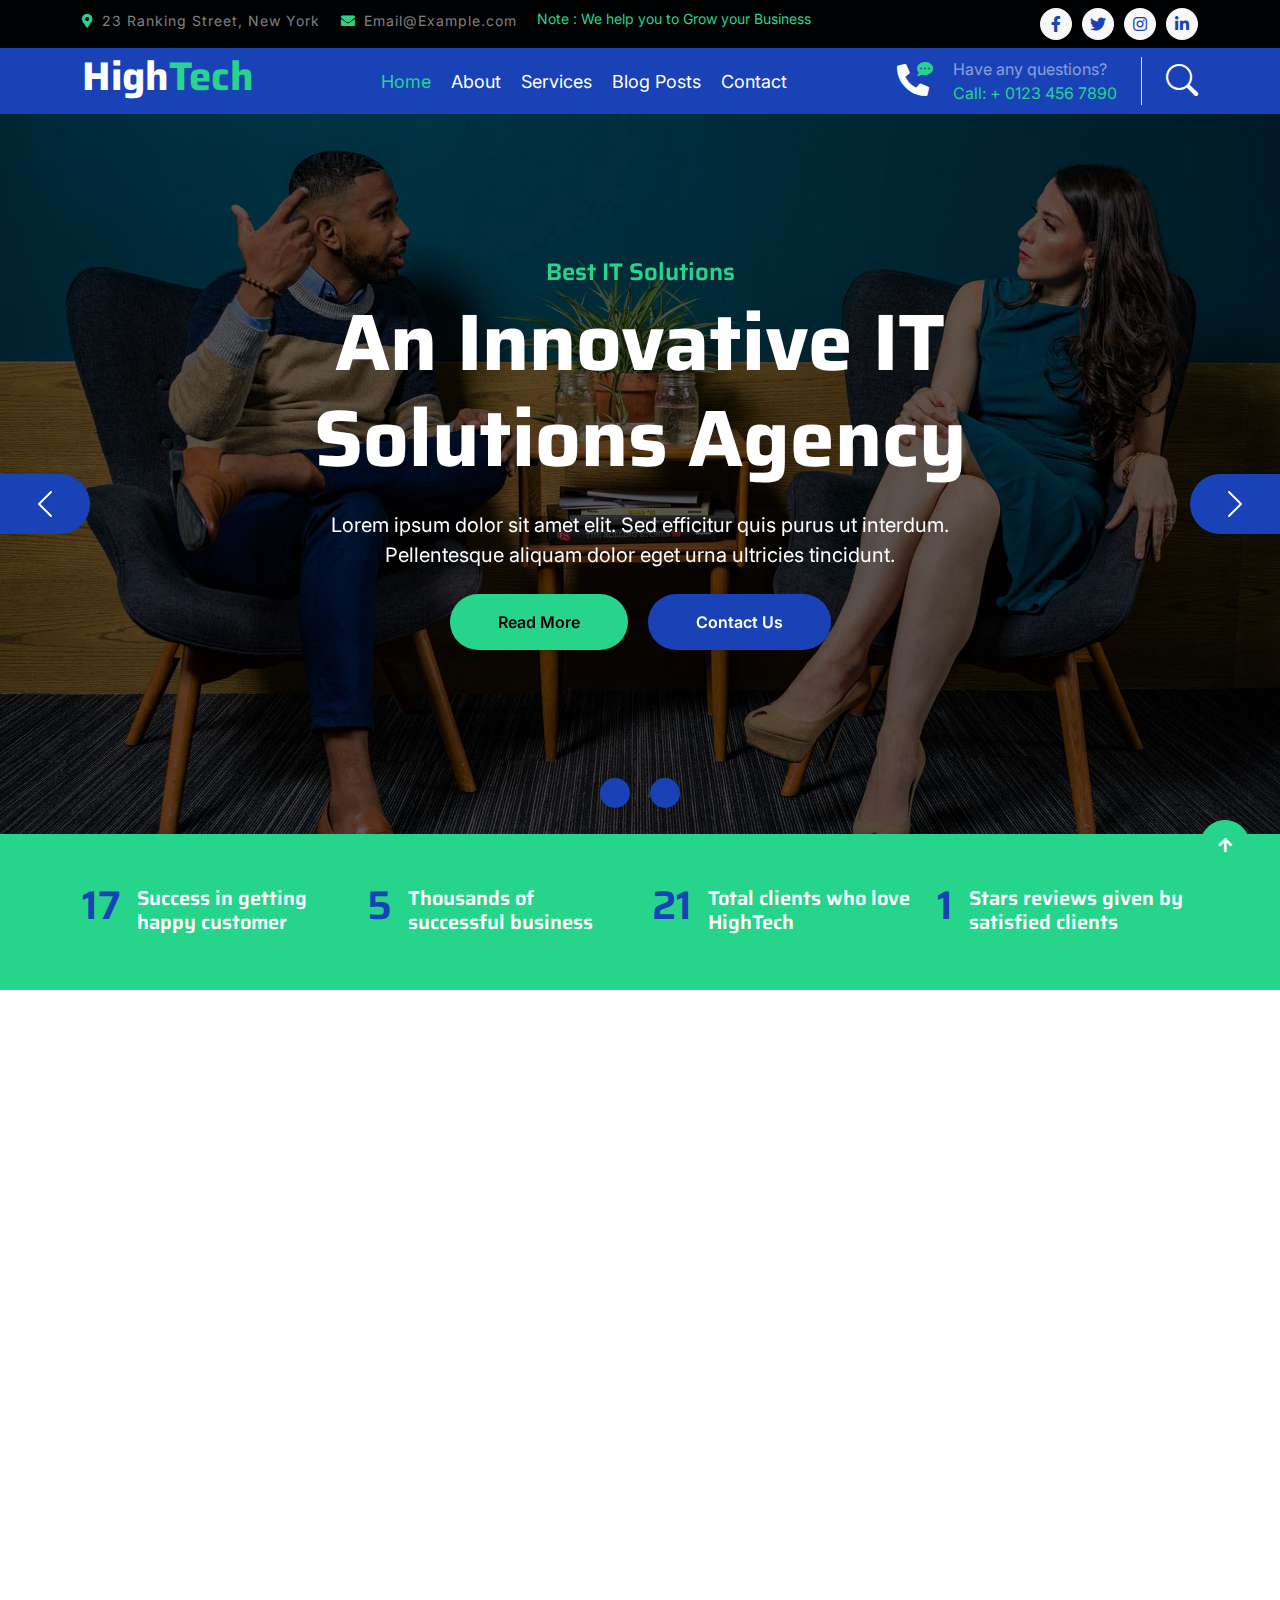
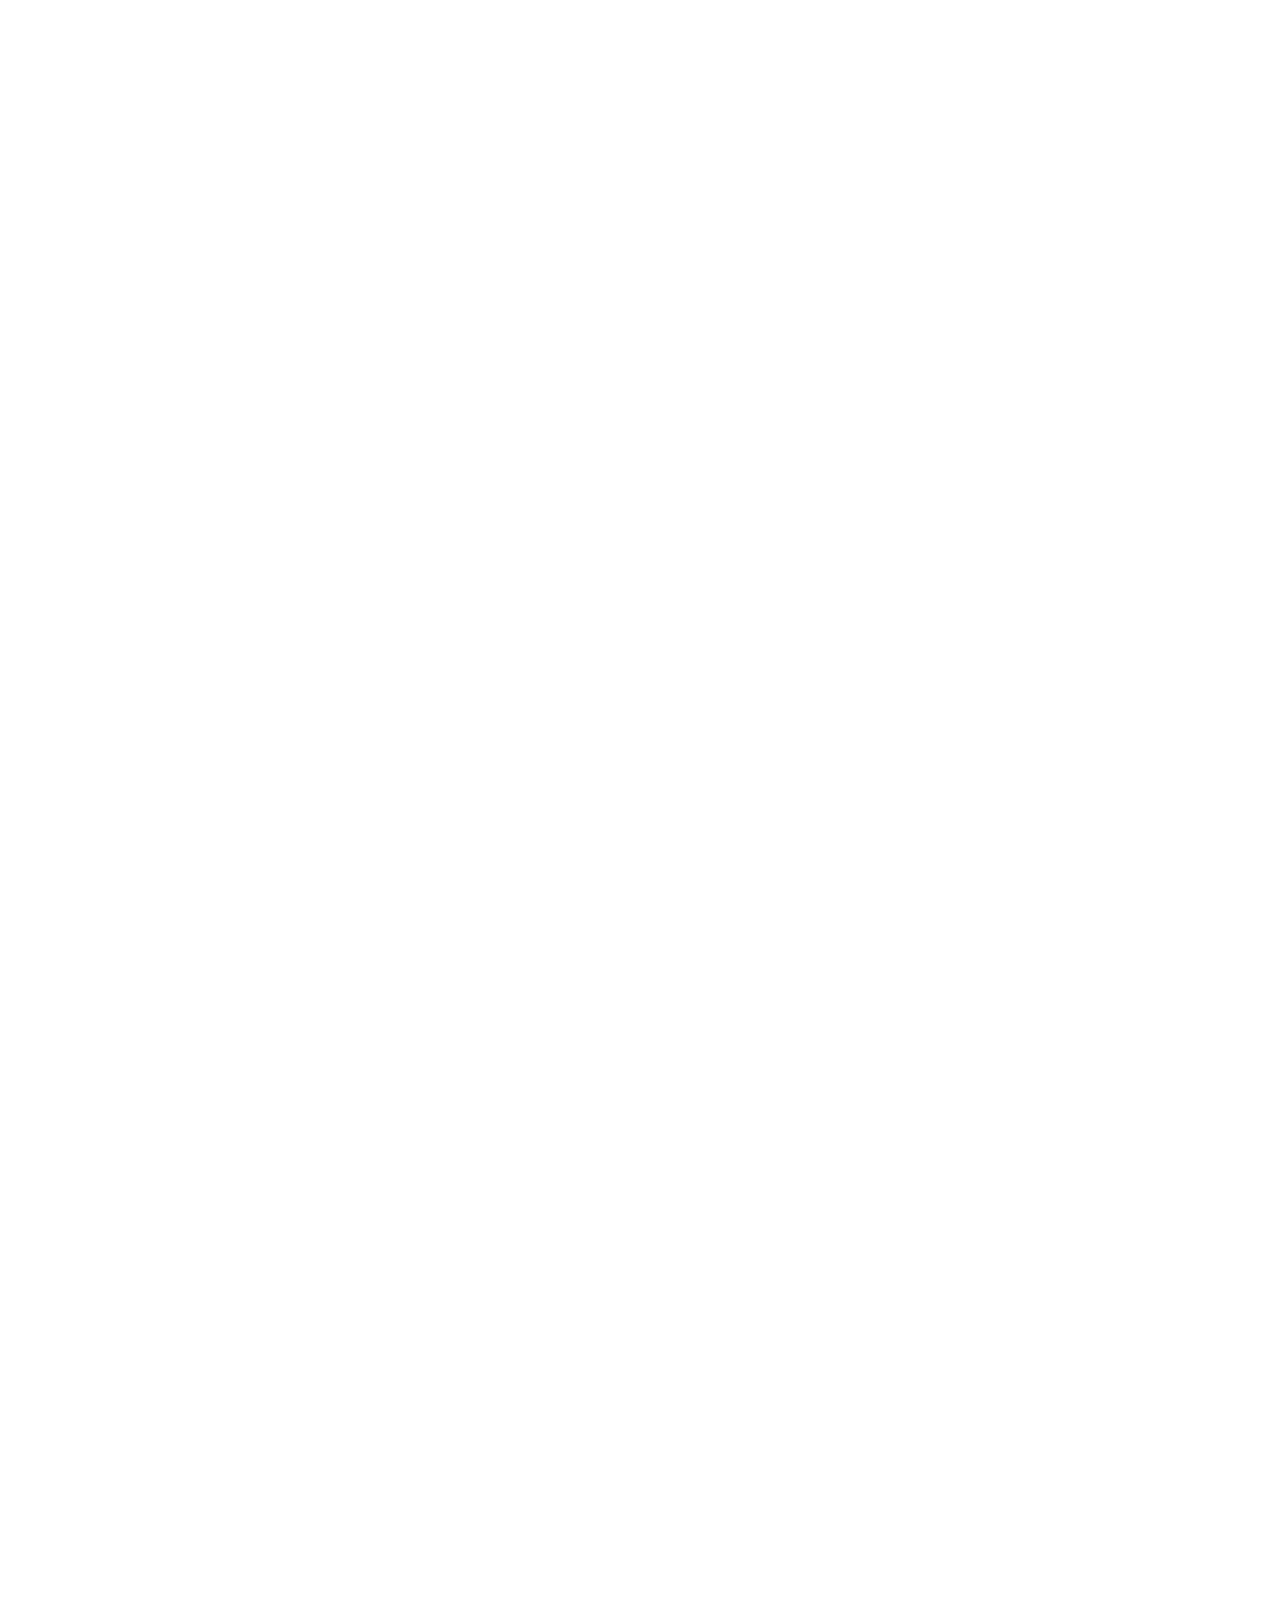
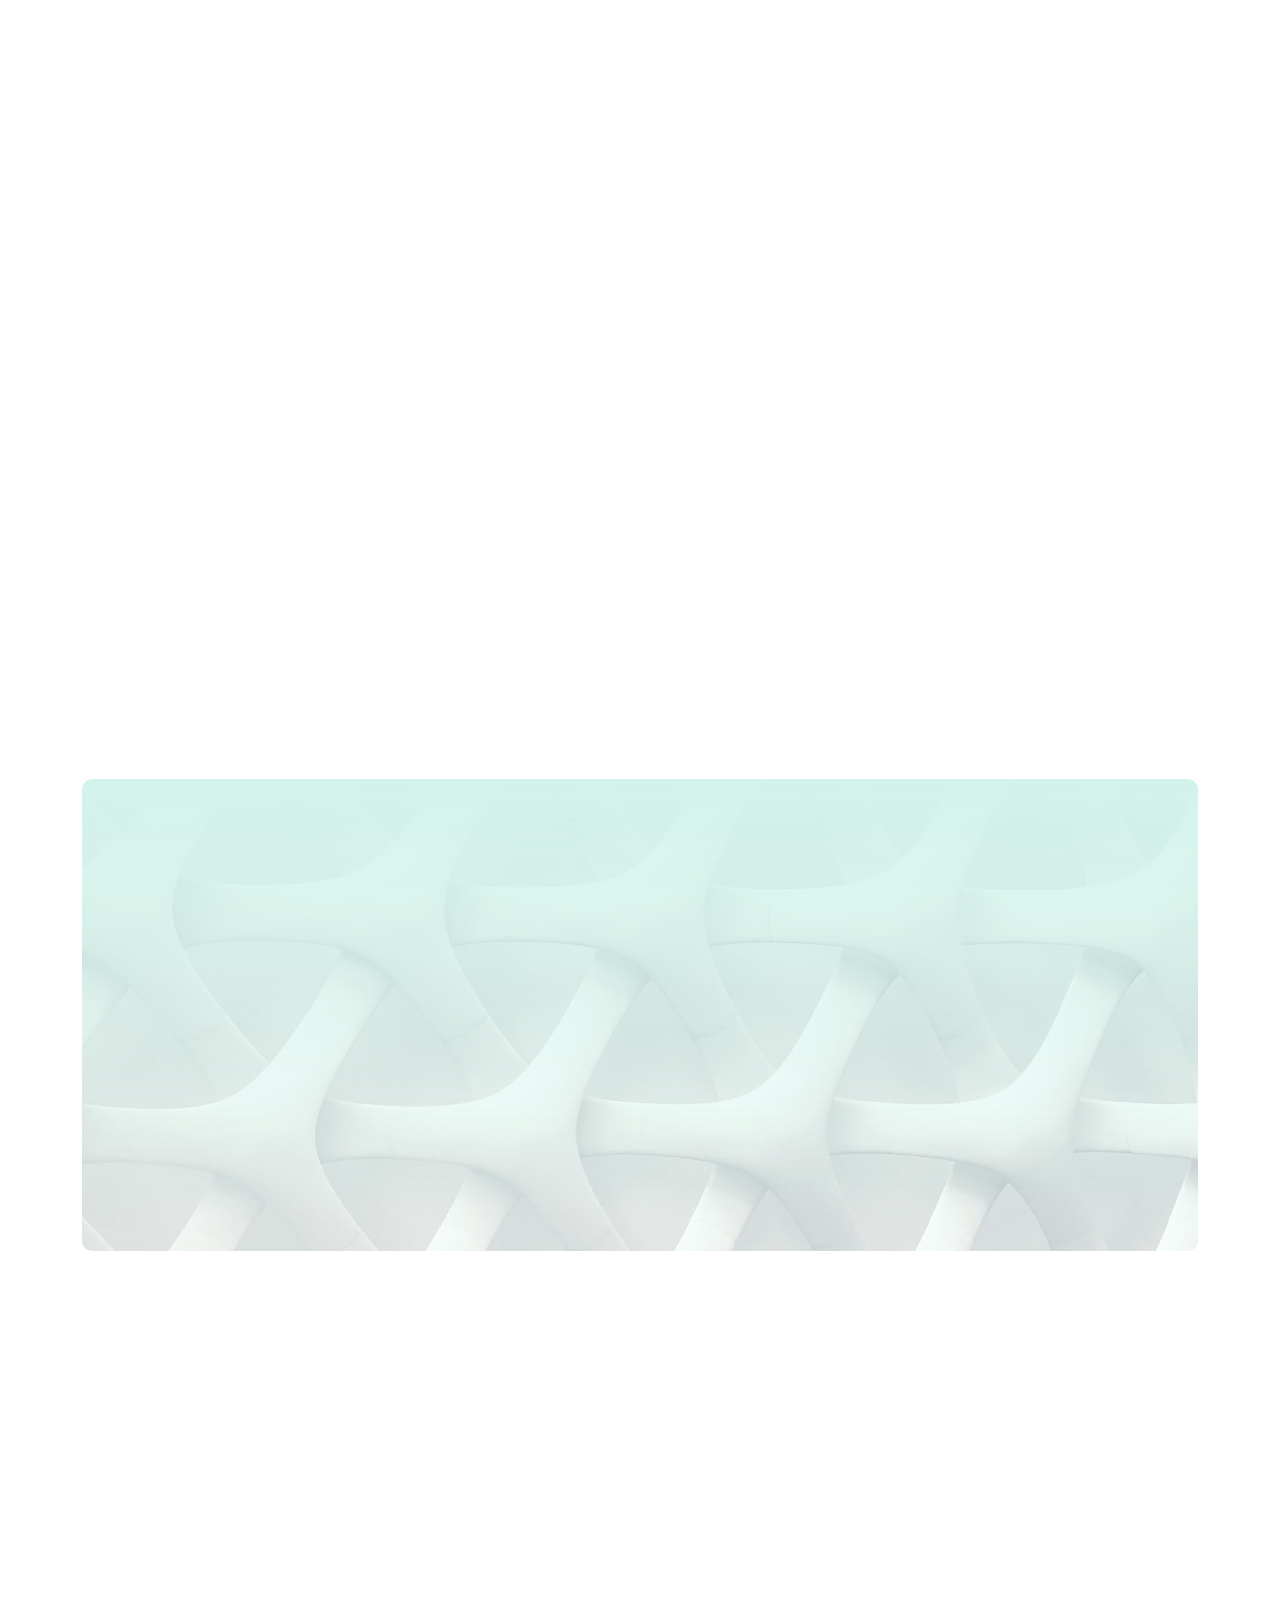
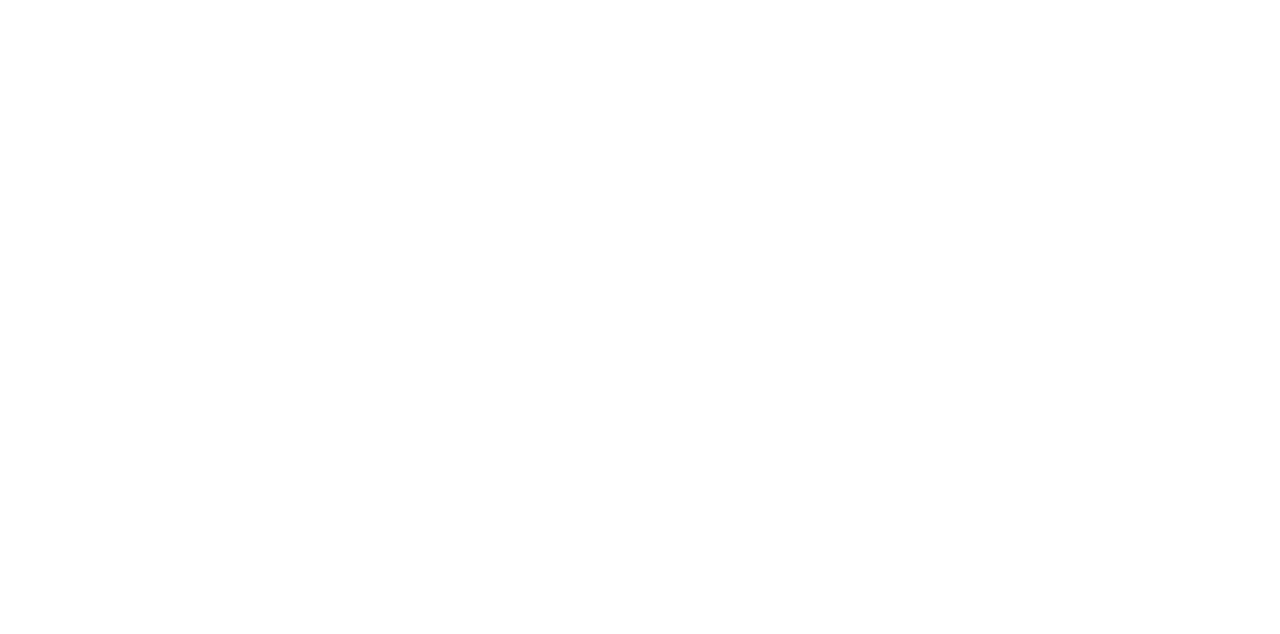
<file: index.html>
<!DOCTYPE html>
<html lang="en">

    <head>
        <meta charset="utf-8">
        <title>HighTech - IT Solutions Website Template</title>
        <meta content="width=device-width, initial-scale=1.0" name="viewport">
        <meta content="" name="keywords">
        <meta content="" name="description">

        <!-- Google Web Fonts -->
        <link rel="preconnect" href="https://fonts.googleapis.com">
        <link rel="preconnect" href="https://fonts.gstatic.com" crossorigin>
        <link href="https://fonts.googleapis.com/css2?family=Inter:wght@400;500;600&family=Saira:wght@500;600;700&display=swap" rel="stylesheet"> 

        <!-- Icon Font Stylesheet -->
        <link href="https://cdnjs.cloudflare.com/ajax/libs/font-awesome/5.10.0/css/all.min.css" rel="stylesheet">
        <link href="https://cdn.jsdelivr.net/npm/bootstrap-icons@1.4.1/font/bootstrap-icons.css" rel="stylesheet">

        <!-- Libraries Stylesheet -->
        <link href="lib/animate/animate.min.css" rel="stylesheet">

        <!-- Customized Bootstrap Stylesheet -->
        <link href="css/bootstrap.min.css" rel="stylesheet">

        <!-- Template Stylesheet -->
        <link href="css/style.css" rel="stylesheet">
    </head>

    <body>
        <!-- Spinner Start -->
        <div id="spinner" class="show position-fixed translate-middle w-100 vh-100 top-50 start-50 d-flex align-items-center justify-content-center">
            <div class="spinner-grow text-primary" role="status"></div>
        </div>
        <!-- Spinner End -->

        <!-- Topbar Start -->
        <div class="container-fluid bg-dark py-2 d-none d-md-flex">
            <div class="container">
                <div class="d-flex justify-content-between topbar">
                    <div class="top-info">
                        <small class="me-3 text-white-50"><a href="#"><i class="fas fa-map-marker-alt me-2 text-secondary"></i></a>23 Ranking Street, New York</small>
                        <small class="me-3 text-white-50"><a href="#"><i class="fas fa-envelope me-2 text-secondary"></i></a>Email@Example.com</small>
                    </div>
                    <div id="note" class="text-secondary d-none d-xl-flex"><small>Note : We help you to Grow your Business</small></div>
                    <div class="top-link">
                        <a href="" class="bg-light nav-fill btn btn-sm-square rounded-circle"><i class="fab fa-facebook-f text-primary"></i></a>
                        <a href="" class="bg-light nav-fill btn btn-sm-square rounded-circle"><i class="fab fa-twitter text-primary"></i></a>
                        <a href="" class="bg-light nav-fill btn btn-sm-square rounded-circle"><i class="fab fa-instagram text-primary"></i></a>
                        <a href="" class="bg-light nav-fill btn btn-sm-square rounded-circle me-0"><i class="fab fa-linkedin-in text-primary"></i></a>
                    </div>
                </div>
            </div>
        </div>
        <!-- Topbar End -->

        <!-- Navbar Start -->
        <div class="container-fluid bg-primary">
            <div class="container">
                <nav class="navbar navbar-dark navbar-expand-lg py-0">
                    <a href="index.html" class="navbar-brand">
                        <h1 class="text-white fw-bold d-block">High<span class="text-secondary">Tech</span> </h1>
                    </a>
                    <button type="button" class="navbar-toggler me-0" data-bs-toggle="collapse" data-bs-target="#navbarCollapse">
                        <span class="navbar-toggler-icon"></span>
                    </button>
                    <div class="collapse navbar-collapse bg-transparent" id="navbarCollapse">
                        <div class="navbar-nav ms-auto mx-xl-auto p-0">
                            <a href="index.html" class="nav-item nav-link active text-secondary">Home</a>
                            <a href="about.html" class="nav-item nav-link">About</a>
                            <a href="service.html" class="nav-item nav-link">Services</a>
                            <a href="blog.html" class="nav-item nav-link">Blog Posts</a>
                            <a href="contact.html" class="nav-item nav-link">Contact</a>
                        </div>
                    </div>
                    <div class="d-none d-xl-flex flex-shirink-0">
                        <div id="phone-tada" class="d-flex align-items-center justify-content-center me-4">
                            <a href="" class="position-relative animated tada infinite">
                                <i class="fa fa-phone-alt text-white fa-2x"></i>
                                <div class="position-absolute" style="top: -7px; left: 20px;">
                                    <span><i class="fa fa-comment-dots text-secondary"></i></span>
                                </div>
                            </a>
                        </div>
                        <div class="d-flex flex-column pe-4 border-end">
                            <span class="text-white-50">Have any questions?</span>
                            <span class="text-secondary">Call: + 0123 456 7890</span>
                        </div>
                        <div class="d-flex align-items-center justify-content-center ms-4 ">
                            <a href="#"><i class="bi bi-search text-white fa-2x"></i> </a>
                        </div>
                    </div>
                </nav>
            </div>
        </div>
        <!-- Navbar End -->

        <!-- Carousel Start -->
        <div class="container-fluid px-0">
            <div id="carouselId" class="carousel slide" data-bs-ride="carousel">
                <ol class="carousel-indicators">
                    <li data-bs-target="#carouselId" data-bs-slide-to="0" class="active" aria-current="true" aria-label="First slide"></li>
                    <li data-bs-target="#carouselId" data-bs-slide-to="1" aria-label="Second slide"></li>
                </ol>
                <div class="carousel-inner" role="listbox">
                    <div class="carousel-item active">
                        <img src="img/carousel-1.jpg" class="img-fluid" alt="First slide">
                        <div class="carousel-caption">
                            <div class="container carousel-content">
                                <h6 class="text-secondary h4 animated fadeInUp">Best IT Solutions</h6>
                                <h1 class="text-white display-1 mb-4 animated fadeInRight">An Innovative IT Solutions Agency</h1>
                                <p class="mb-4 text-white fs-5 animated fadeInDown">Lorem ipsum dolor sit amet elit. Sed efficitur quis purus ut interdum. Pellentesque aliquam dolor eget urna ultricies tincidunt.</p>
                                <a href="" class="me-2"><button type="button" class="px-4 py-sm-3 px-sm-5 btn btn-primary rounded-pill carousel-content-btn1 animated fadeInLeft">Read More</button></a>
                                <a href="" class="ms-2"><button type="button" class="px-4 py-sm-3 px-sm-5 btn btn-primary rounded-pill carousel-content-btn2 animated fadeInRight">Contact Us</button></a>
                            </div>
                        </div>
                    </div>
                    <div class="carousel-item">
                        <img src="img/carousel-2.jpg" class="img-fluid" alt="Second slide">
                        <div class="carousel-caption">
                            <div class="container carousel-content">
                                <h6 class="text-secondary h4 animated fadeInUp">Best IT Solutions</h6>
                                <h1 class="text-white display-1 mb-4 animated fadeInLeft">Quality Digital Services You Really Need!</h1>
                                <p class="mb-4 text-white fs-5 animated fadeInDown">Lorem ipsum dolor sit amet elit. Sed efficitur quis purus ut interdum. Pellentesque aliquam dolor eget urna ultricies tincidunt.</p>
                                <a href="" class="me-2"><button type="button" class="px-4 py-sm-3 px-sm-5 btn btn-primary rounded-pill carousel-content-btn1 animated fadeInLeft">Read More</button></a>
                                <a href="" class="ms-2"><button type="button" class="px-4 py-sm-3 px-sm-5 btn btn-primary rounded-pill carousel-content-btn2 animated fadeInRight">Contact Us</button></a>
                            </div>
                        </div>
                    </div>
                </div>
                <button class="carousel-control-prev" type="button" data-bs-target="#carouselId" data-bs-slide="prev">
                    <span class="carousel-control-prev-icon" aria-hidden="true"></span>
                    <span class="visually-hidden">Previous</span>
                </button>
                <button class="carousel-control-next" type="button" data-bs-target="#carouselId" data-bs-slide="next">
                    <span class="carousel-control-next-icon" aria-hidden="true"></span>
                    <span class="visually-hidden">Next</span>
                </button>
            </div>
        </div>
        <!-- Carousel End -->


        <!-- Fact Start -->
        <div class="container-fluid bg-secondary py-5">
            <div class="container">
                <div class="row">
                    <div class="col-lg-3 wow fadeIn" data-wow-delay=".1s">
                        <div class="d-flex counter">
                            <h1 class="me-3 text-primary counter-value">99</h1>
                            <h5 class="text-white mt-1">Success in getting happy customer</h5>
                        </div>
                    </div>
                    <div class="col-lg-3 wow fadeIn" data-wow-delay=".3s">
                        <div class="d-flex counter">
                            <h1 class="me-3 text-primary counter-value">25</h1>
                            <h5 class="text-white mt-1">Thousands of successful business</h5>
                        </div>
                    </div>
                    <div class="col-lg-3 wow fadeIn" data-wow-delay=".5s">
                        <div class="d-flex counter">
                            <h1 class="me-3 text-primary counter-value">120</h1>
                            <h5 class="text-white mt-1">Total clients who love HighTech</h5>
                        </div>
                    </div>
                    <div class="col-lg-3 wow fadeIn" data-wow-delay=".7s">
                        <div class="d-flex counter">
                            <h1 class="me-3 text-primary counter-value">5</h1>
                            <h5 class="text-white mt-1">Stars reviews given by satisfied clients</h5>
                        </div>
                    </div>
                </div>
            </div>
        </div>
        <!-- Fact End -->


        <!-- About Start -->
        <div class="container-fluid py-5 my-5">
            <div class="container pt-5">
                <div class="row g-5">
                    <div class="col-lg-5 col-md-6 col-sm-12 wow fadeIn" data-wow-delay=".3s">
                        <div class="h-100 position-relative">
                            <img src="img/about-1.jpg" class="img-fluid w-75 rounded" alt="" style="margin-bottom: 25%;">
                            <div class="position-absolute w-75" style="top: 25%; left: 25%;">
                                <img src="img/about-2.jpg" class="img-fluid w-100 rounded" alt="">
                            </div>
                        </div>
                    </div>
                    <div class="col-lg-7 col-md-6 col-sm-12 wow fadeIn" data-wow-delay=".5s">
                        <h5 class="text-primary">About Us</h5>
                        <h1 class="mb-4">About HighTech Agency And It's Innovative IT Solutions</h1>
                        <p>Lorem ipsum dolor sit amet, consectetur adipiscing elit. Sed efficitur quis purus ut interdum. Pellentesque aliquam dolor eget urna ultricies tincidunt. Nam volutpat libero sit amet leo cursus, ac viverra eros tristique. Morbi quis quam mi. Cras vel gravida eros. Proin scelerisque quam nec elementum viverra. Suspendisse viverra hendrerit diam in tempus. Etiam gravida justo nec erat vestibulum, et malesuada augue laoreet.</p>
                        <p class="mb-4">Pellentesque aliquam dolor eget urna ultricies tincidunt. Nam volutpat libero sit amet leo cursus, ac viverra eros tristique. Morbi quis quam mi. Cras vel gravida eros. Proin scelerisque quam nec elementum viverra. Suspendisse viverra hendrerit diam in tempus.</p>
                        <a href="" class="btn btn-secondary rounded-pill px-5 py-3 text-white">More Details</a>
                    </div>
                </div>
            </div>
        </div>
        <!-- About End -->


        <!-- Services Start -->
        <div class="container-fluid services py-5 mb-5">
            <div class="container">
                <div class="text-center mx-auto pb-5 wow fadeIn" data-wow-delay=".3s" style="max-width: 600px;">
                    <h5 class="text-primary">Our Services</h5>
                    <h1>Services Built Specifically For Your Business</h1>
                </div>
                <div class="row g-5 services-inner">
                    <div class="col-md-6 col-lg-4 wow fadeIn" data-wow-delay=".3s">
                        <div class="services-item bg-light">
                            <div class="p-4 text-center services-content">
                                <div class="services-content-icon">
                                    <i class="fa fa-code fa-7x mb-4 text-primary"></i>
                                    <h4 class="mb-3">Web Design</h4>
                                    <p class="mb-4">Lorem ipsum dolor sit amet elit. Sed efficitur quis purus ut interdum. Aliquam dolor eget urna ultricies tincidunt.</p>
                                    <a href="" class="btn btn-secondary text-white px-5 py-3 rounded-pill">Read More</a>
                                </div>
                            </div>
                        </div>
                    </div>
                    <div class="col-md-6 col-lg-4 wow fadeIn" data-wow-delay=".5s">
                        <div class="services-item bg-light">
                            <div class="p-4 text-center services-content">
                                <div class="services-content-icon">
                                    <i class="fa fa-file-code fa-7x mb-4 text-primary"></i>
                                    <h4 class="mb-3">Web Development</h4>
                                    <p class="mb-4">Lorem ipsum dolor sit amet elit. Sed efficitur quis purus ut interdum. Aliquam dolor eget urna ultricies tincidunt.</p>
                                    <a href="" class="btn btn-secondary text-white px-5 py-3 rounded-pill">Read More</a>
                                </div>
                            </div>
                        </div>
                    </div>
                    <div class="col-md-6 col-lg-4 wow fadeIn" data-wow-delay=".7s">
                        <div class="services-item bg-light">
                            <div class="p-4 text-center services-content">
                                <div class="services-content-icon">
                                    <i class="fa fa-external-link-alt fa-7x mb-4 text-primary"></i>
                                    <h4 class="mb-3">UI/UX Design</h4>
                                    <p class="mb-4">Lorem ipsum dolor sit amet elit. Sed efficitur quis purus ut interdum. Aliquam dolor eget urna ultricies tincidunt.</p>
                                    <a href="" class="btn btn-secondary text-white px-5 py-3 rounded-pill">Read More</a>
                                </div>
                            </div>
                        </div>
                    </div>
                    <div class="col-md-6 col-lg-4 wow fadeIn" data-wow-delay=".3s">
                        <div class="services-item bg-light">
                            <div class="p-4 text-center services-content">
                                <div class="services-content-icon">
                                    <i class="fas fa-user-secret fa-7x mb-4 text-primary"></i>
                                    <h4 class="mb-3">Web Cecurity</h4>
                                    <p class="mb-4">Lorem ipsum dolor sit amet elit. Sed efficitur quis purus ut interdum. Aliquam dolor eget urna ultricies tincidunt.</p>
                                    <a href="" class="btn btn-secondary text-white px-5 py-3 rounded-pill">Read More</a>
                                </div>
                                
                            </div>
                        </div>
                    </div>
                    <div class="col-md-6 col-lg-4 wow fadeIn" data-wow-delay=".5s">
                        <div class="services-item bg-light">
                            <div class="p-4 text-center services-content">
                                <div class="services-content-icon">
                                    <i class="fa fa-envelope-open fa-7x mb-4 text-primary"></i>
                                    <h4 class="mb-3">Digital Marketing</h4>
                                    <p class="mb-4">Lorem ipsum dolor sit amet elit. Sed efficitur quis purus ut interdum. Aliquam dolor eget urna ultricies tincidunt.</p>
                                    <a href="" class="btn btn-secondary text-white px-5 py-3 rounded-pill">Read More</a>
                                </div>
                            </div>
                        </div>
                    </div>
                    <div class="col-md-6 col-lg-4 wow fadeIn" data-wow-delay=".7s">
                        <div class="services-item bg-light">
                            <div class="p-4 text-center services-content">
                                <div class="services-content-icon">
                                    <i class="fas fa-laptop fa-7x mb-4 text-primary"></i>
                                    <h4 class="mb-3">Programming</h4>
                                    <p class="mb-4">Lorem ipsum dolor sit amet elit. Sed efficitur quis purus ut interdum. Aliquam dolor eget urna ultricies tincidunt.</p>
                                    <a href="" class="btn btn-secondary text-white px-5 py-3 rounded-pill">Read More</a>
                                </div>
                            </div>
                        </div>
                    </div>
                </div>
            </div>
        </div>
        <!-- Services End -->


        <!-- Blog Start -->
        <div class="container-fluid blog py-5 mb-5">
            <div class="container">
                <div class="text-center mx-auto pb-5 wow fadeIn" data-wow-delay=".3s" style="max-width: 600px;">
                    <h5 class="text-primary">Our Blog</h5>
                    <h1>Latest Blog & News</h1>
                </div>
                <div class="row g-5 justify-content-center">
                    <div class="col-lg-6 col-xl-4 wow fadeIn" data-wow-delay=".3s">
                        <div class="blog-item position-relative bg-light rounded">
                            <img src="img/blog-1.jpg" class="img-fluid w-100 rounded-top" alt="">
                            <span class="position-absolute px-4 py-3 bg-primary text-white rounded" style="top: -28px; right: 20px;">Web Design</span>
                            <div class="blog-btn d-flex justify-content-between position-relative px-3" style="margin-top: -75px;">
                                <div class="blog-icon btn btn-secondary px-3 rounded-pill my-auto">
                                    <a href="" class="btn text-white">Read More</a>
                                </div>
                                <div class="blog-btn-icon btn btn-secondary px-4 py-3 rounded-pill ">
                                    <div class="blog-icon-1">
                                        <p class="text-white px-2">Share<i class="fa fa-arrow-right ms-3"></i></p>
                                    </div>
                                    <div class="blog-icon-2">
                                        <a href="" class="btn me-1"><i class="fab fa-facebook-f text-white"></i></a>
                                        <a href="" class="btn me-1"><i class="fab fa-twitter text-white"></i></a>
                                        <a href="" class="btn me-1"><i class="fab fa-instagram text-white"></i></a>
                                    </div>
                                </div>
                            </div>
                            <div class="blog-content text-center position-relative px-3" style="margin-top: -25px;">
                                <img src="img/admin.jpg" class="img-fluid rounded-circle border border-4 border-white mb-3" alt="">
                                <h5 class="">By Daniel Martin</h5>
                                <span class="text-secondary">24 March 2023</span>
                                <p class="py-2">Lorem ipsum dolor sit amet elit. Sed efficitur quis purus ut interdum. Aliquam dolor eget urna ultricies tincidunt libero sit amet</p>
                            </div>
                            <div class="blog-coment d-flex justify-content-between px-4 py-2 border bg-primary rounded-bottom">
                                <a href="" class="text-white"><small><i class="fas fa-share me-2 text-secondary"></i>5324 Share</small></a>
                                <a href="" class="text-white"><small><i class="fa fa-comments me-2 text-secondary"></i>5 Comments</small></a>
                            </div>
                        </div>
                    </div>
                    <div class="col-lg-6 col-xl-4 wow fadeIn" data-wow-delay=".5s">
                        <div class="blog-item position-relative bg-light rounded">
                            <img src="img/blog-2.jpg" class="img-fluid w-100 rounded-top" alt="">
                            <span class="position-absolute px-4 py-3 bg-primary text-white rounded" style="top: -28px; right: 20px;">Development</span>
                            <div class="blog-btn d-flex justify-content-between position-relative px-3" style="margin-top: -75px;">
                                <div class="blog-icon btn btn-secondary px-3 rounded-pill my-auto">
                                    <a href="" class="btn text-white ">Read More</a>
                                </div>
                                <div class="blog-btn-icon btn btn-secondary px-4 py-3 rounded-pill ">
                                    <div class="blog-icon-1">
                                        <p class="text-white px-2">Share<i class="fa fa-arrow-right ms-3"></i></p>
                                    </div>
                                    <div class="blog-icon-2">
                                        <a href="" class="btn me-1"><i class="fab fa-facebook-f text-white"></i></a>
                                        <a href="" class="btn me-1"><i class="fab fa-twitter text-white"></i></a>
                                        <a href="" class="btn me-1"><i class="fab fa-instagram text-white"></i></a>
                                    </div>
                                </div>
                            </div>
                            <div class="blog-content text-center position-relative px-3" style="margin-top: -25px;">
                                <img src="img/admin.jpg" class="img-fluid rounded-circle border border-4 border-white mb-3" alt="">
                                <h5 class="">By Daniel Martin</h5>
                                <span class="text-secondary">23 April 2023</span>
                                <p class="py-2">Lorem ipsum dolor sit amet elit. Sed efficitur quis purus ut interdum. Aliquam dolor eget urna ultricies tincidunt libero sit amet</p>
                            </div>
                            <div class="blog-coment d-flex justify-content-between px-4 py-2 border bg-primary rounded-bottom">
                                <a href="" class="text-white"><small><i class="fas fa-share me-2 text-secondary"></i>5324 Share</small></a>
                                <a href="" class="text-white"><small><i class="fa fa-comments me-2 text-secondary"></i>5 Comments</small></a>
                            </div>
                        </div>
                    </div>
                    <div class="col-lg-6 col-xl-4 wow fadeIn" data-wow-delay=".7s">
                        <div class="blog-item position-relative bg-light rounded">
                            <img src="img/blog-3.jpg" class="img-fluid w-100 rounded-top" alt="">
                            <span class="position-absolute px-4 py-3 bg-primary text-white rounded" style="top: -28px; right: 20px;">Mobile App</span>
                            <div class="blog-btn d-flex justify-content-between position-relative px-3" style="margin-top: -75px;">
                                <div class="blog-icon btn btn-secondary px-3 rounded-pill my-auto">
                                    <a href="" class="btn text-white ">Read More</a>
                                </div>
                                <div class="blog-btn-icon btn btn-secondary px-4 py-3 rounded-pill ">
                                    <div class="blog-icon-1">
                                        <p class="text-white px-2">Share<i class="fa fa-arrow-right ms-3"></i></p>
                                    </div>
                                    <div class="blog-icon-2">
                                        <a href="" class="btn me-1"><i class="fab fa-facebook-f text-white"></i></a>
                                        <a href="" class="btn me-1"><i class="fab fa-twitter text-white"></i></a>
                                        <a href="" class="btn me-1"><i class="fab fa-instagram text-white"></i></a>
                                    </div>
                                </div>
                            </div>
                            <div class="blog-content text-center position-relative px-3" style="margin-top: -25px;">
                                <img src="img/admin.jpg" class="img-fluid rounded-circle border border-4 border-white mb-3" alt="">
                                <h5 class="">By Daniel Martin</h5>
                                <span class="text-secondary">30 jan 2023</span>
                                <p class="py-2">Lorem ipsum dolor sit amet elit. Sed efficitur quis purus ut interdum. Aliquam dolor eget urna ultricies tincidunt libero sit amet</p>
                            </div>
                            <div class="blog-coments d-flex justify-content-between px-4 py-2 border bg-primary rounded-bottom">
                                <a href="" class="text-white"><small><i class="fas fa-share me-2 text-secondary"></i>5324 Share</small></a>
                                <a href="" class="text-white"><small><i class="fa fa-comments me-2 text-secondary"></i>5 Comments</small></a>
                            </div>
                        </div>
                    </div>
                </div>
            </div>
        </div>
        <!-- Blog End -->


        <!-- Contact Start -->
        <div class="container-fluid py-5 mb-5">
            <div class="container">
                <div class="text-center mx-auto pb-5 wow fadeIn" data-wow-delay=".3s" style="max-width: 600px;">
                    <h5 class="text-primary">Get In Touch</h5>
                    <h1 class="mb-3">Contact for any query</h1>
                </div>
                <div class="contact-detail position-relative p-4 p-md-5">
                    <div class="row g-5 mb-5 justify-content-center">
                        <div class="col-xl-4 col-lg-6 wow fadeIn" data-wow-delay=".3s">
                            <div class="d-flex bg-light p-3 rounded">
                                <div class="flex-shrink-0 btn-square bg-secondary rounded-circle" style="width: 64px; height: 64px;">
                                    <i class="fas fa-map-marker-alt text-white"></i>
                                </div>
                                <div class="ms-3">
                                    <h4 class="text-primary">Address</h4>
                                    <a href="https://goo.gl/maps/Zd4BCynmTb98ivUJ6" target="_blank" class="h5">23 rank Str, NY</a>
                                </div>
                            </div>
                        </div>
                        <div class="col-xl-4 col-lg-6 wow fadeIn" data-wow-delay=".5s">
                            <div class="d-flex bg-light p-3 rounded">
                                <div class="flex-shrink-0 btn-square bg-secondary rounded-circle" style="width: 64px; height: 64px;">
                                    <i class="fa fa-phone text-white"></i>
                                </div>
                                <div class="ms-3">
                                    <h4 class="text-primary">Call Us</h4>
                                    <a class="h5" href="tel:+0123456789" target="_blank">+012 3456 7890</a>
                                </div>
                            </div>
                        </div>
                        <div class="col-xl-4 col-lg-6 wow fadeIn" data-wow-delay=".7s">
                            <div class="d-flex bg-light p-3 rounded">
                                <div class="flex-shrink-0 btn-square bg-secondary rounded-circle" style="width: 64px; height: 64px;">
                                    <i class="fa fa-envelope text-white"></i>
                                </div>
                                <div class="ms-3">
                                    <h4 class="text-primary">Email Us</h4>
                                    <a class="h5" href="mailto:info@example.com" target="_blank">info@example.com</a>
                                </div>
                            </div>
                        </div>
                    </div>
                    <div class="row g-5">
                        <div class="col-lg-6 wow fadeIn" data-wow-delay=".3s">
                            <div class="p-4 p-md-5 h-100 rounded contact-map">
                                <iframe class="rounded w-100 h-100" src="https://www.google.com/maps/embed?pb=!1m18!1m12!1m3!1d3025.4710403339755!2d-73.82241512404069!3d40.685622471397615!2m3!1f0!2f0!3f0!3m2!1i1024!2i768!4f13.1!3m3!1m2!1s0x89c26749046ee14f%3A0xea672968476d962c!2s123rd%20St%2C%20Queens%2C%20NY%2C%20USA!5e0!3m2!1sen!2sbd!4v1686493221834!5m2!1sen!2sbd" style="border:0; min-height:300px;" allowfullscreen="" loading="lazy" referrerpolicy="no-referrer-when-downgrade"></iframe>
                            </div>
                        </div>
                        <div class="col-lg-6 wow fadeIn" data-wow-delay=".5s">
                            <div class="p-4 p-md-5 rounded contact-form">
                                <h4 class="mb-4">Receive messages instantly with our PHP and Ajax contact form - available in the <a href="https://htmlcodex.com/downloading/?item=2737">Pro Version</a> only.</h4>
                                <div class="mb-4">
                                    <input type="text" class="form-control border-0 py-3" placeholder="Your Name">
                                </div>
                                <div class="mb-4">
                                    <input type="email" class="form-control border-0 py-3" placeholder="Your Email">
                                </div>
                                <div class="mb-4">
                                    <input type="text" class="form-control border-0 py-3" placeholder="Project">
                                </div>
                                <div class="mb-4">
                                    <textarea class="w-100 form-control border-0 py-3" rows="6" cols="10" placeholder="Message"></textarea>
                                </div>
                                <div class="text-start">
                                    <button class="btn bg-primary text-white py-3 px-5" type="button">Send Message</button>
                                </div>
                            </div>
                        </div>
                    </div>
                </div>
            </div> 
        </div>
        <!-- Contact End -->


      <!-- Footer Start -->
         <div class="container-fluid footer bg-dark wow fadeIn" data-wow-delay=".3s">
            <div class="container pt-5 pb-4">
                <div class="row g-5">
                    <div class="col-lg-3 col-md-6">
                        <a href="index.html">
                            <h1 class="text-white fw-bold d-block">High<span class="text-secondary">Tech</span> </h1>
                        </a>
                        <p class="mt-4 text-light">Lorem ipsum dolor sit amet consectetur adipisicing elit. Soluta facere delectus qui placeat inventore consectetur repellendus optio debitis.</p>
                        <div class="d-flex hightech-link">
                            <a href="" class="btn-light nav-fill btn btn-square rounded-circle me-2"><i class="fab fa-facebook-f text-primary"></i></a>
                            <a href="" class="btn-light nav-fill btn btn-square rounded-circle me-2"><i class="fab fa-twitter text-primary"></i></a>
                            <a href="" class="btn-light nav-fill btn btn-square rounded-circle me-2"><i class="fab fa-instagram text-primary"></i></a>
                            <a href="" class="btn-light nav-fill btn btn-square rounded-circle me-0"><i class="fab fa-linkedin-in text-primary"></i></a>
                        </div>
                    </div>
                    <div class="col-lg-3 col-md-6">
                        <a href="#" class="h3 text-secondary">Short Link</a>
                        <div class="mt-4 d-flex flex-column short-link">
                            <a href="" class="mb-2 text-white"><i class="fas fa-angle-right text-secondary me-2"></i>About us</a>
                            <a href="" class="mb-2 text-white"><i class="fas fa-angle-right text-secondary me-2"></i>Contact us</a>
                            <a href="" class="mb-2 text-white"><i class="fas fa-angle-right text-secondary me-2"></i>Our Services</a>
                            <a href="" class="mb-2 text-white"><i class="fas fa-angle-right text-secondary me-2"></i>Our Projects</a>
                            <a href="" class="mb-2 text-white"><i class="fas fa-angle-right text-secondary me-2"></i>Latest Blog</a>
                        </div>
                    </div>
                    <div class="col-lg-3 col-md-6">
                        <a href="#" class="h3 text-secondary">Help Link</a>
                        <div class="mt-4 d-flex flex-column help-link">
                            <a href="" class="mb-2 text-white"><i class="fas fa-angle-right text-secondary me-2"></i>Terms Of use</a>
                            <a href="" class="mb-2 text-white"><i class="fas fa-angle-right text-secondary me-2"></i>Privacy Policy</a>
                            <a href="" class="mb-2 text-white"><i class="fas fa-angle-right text-secondary me-2"></i>Helps</a>
                            <a href="" class="mb-2 text-white"><i class="fas fa-angle-right text-secondary me-2"></i>FQAs</a>
                            <a href="" class="mb-2 text-white"><i class="fas fa-angle-right text-secondary me-2"></i>Contact</a>
                        </div>
                    </div>
                    <div class="col-lg-3 col-md-6">
                        <a href="#" class="h3 text-secondary">Contact Us</a>
                        <div class="text-white mt-4 d-flex flex-column contact-link">
                            <a href="#" class="pb-3 text-light border-bottom border-primary"><i class="fas fa-map-marker-alt text-secondary me-2"></i> 123 Street, New York, USA</a>
                            <a href="#" class="py-3 text-light border-bottom border-primary"><i class="fas fa-phone-alt text-secondary me-2"></i> +123 456 7890</a>
                            <a href="#" class="py-3 text-light border-bottom border-primary"><i class="fas fa-envelope text-secondary me-2"></i> info@exmple.con</a>
                        </div>
                    </div>
                </div>
                <hr class="text-light mt-5 mb-4">
                <div class="row">
                    <div class="col-md-6 text-center text-md-start">
                        <span class="text-light"><a href="#" class="text-secondary"><i class="fas fa-copyright text-secondary me-2"></i>Your Site Name</a>, All right reserved.</span>
                    </div>
                    <div class="col-md-6 text-center text-md-end">
                      
                        <span class="text-light">Designed By <a href="https://htmlcodex.com" class="text-secondary">________</a></span>
                    </div>
                </div>
            </div>
        </div>
        <!-- Footer End -->


        <!-- Back to Top -->
        <a href="#" class="btn btn-secondary btn-square rounded-circle back-to-top"><i class="fa fa-arrow-up text-white"></i></a>

        
        <!-- JavaScript Libraries -->
        <script src="https://ajax.googleapis.com/ajax/libs/jquery/3.6.4/jquery.min.js"></script>
        <script src="https://cdn.jsdelivr.net/npm/bootstrap@5.0.0/dist/js/bootstrap.bundle.min.js"></script>
        <script src="lib/wow/wow.min.js"></script>
        <script src="lib/easing/easing.min.js"></script>
        <script src="lib/waypoints/waypoints.min.js"></script>

        <!-- Template Javascript -->
        <script src="js/main.js"></script>
    </body>


</html>
</file>
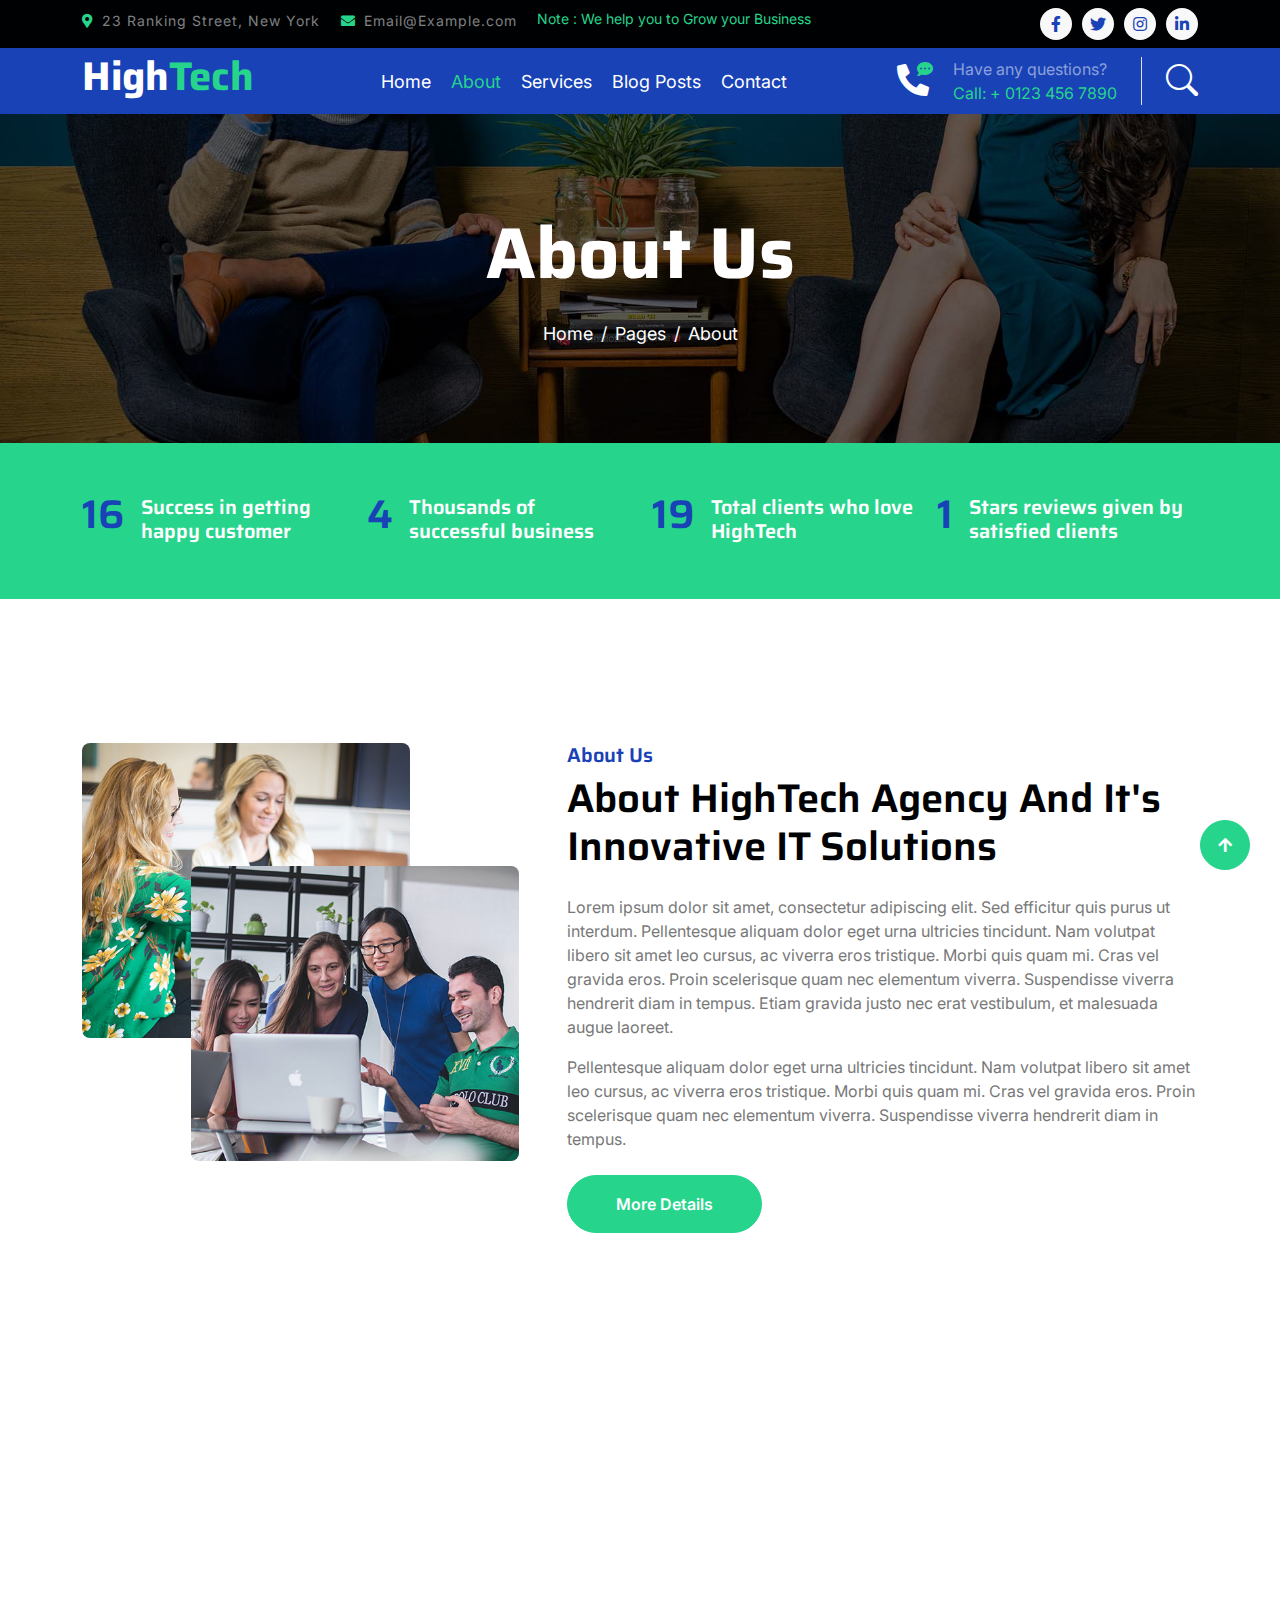
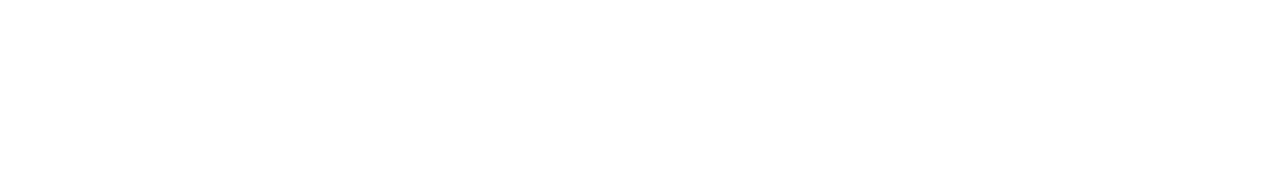
<file: about.html>
<!DOCTYPE html>
<html lang="en">

    <head>
        <meta charset="utf-8">
        <title>HighTech - IT Solutions Website</title>
        <meta content="width=device-width, initial-scale=1.0" name="viewport">
        <meta content="" name="keywords">
        <meta content="" name="description">

        <!-- Google Web Fonts -->
        <link rel="preconnect" href="https://fonts.googleapis.com">
        <link rel="preconnect" href="https://fonts.gstatic.com" crossorigin>
        <link href="https://fonts.googleapis.com/css2?family=Inter:wght@400;500;600&family=Saira:wght@500;600;700&display=swap" rel="stylesheet"> 

        <!-- Icon Font Stylesheet -->
        <link href="https://cdnjs.cloudflare.com/ajax/libs/font-awesome/5.10.0/css/all.min.css" rel="stylesheet">
        <link href="https://cdn.jsdelivr.net/npm/bootstrap-icons@1.4.1/font/bootstrap-icons.css" rel="stylesheet">

        <!-- Libraries Stylesheet -->
        <link href="lib/animate/animate.min.css" rel="stylesheet">

        <!-- Customized Bootstrap Stylesheet -->
        <link href="css/bootstrap.min.css" rel="stylesheet">

        <!-- Template Stylesheet -->
        <link href="css/style.css" rel="stylesheet">
    </head>

    <body>
        <!-- Spinner Start -->
        <div id="spinner" class="show position-fixed translate-middle w-100 vh-100 top-50 start-50 d-flex align-items-center justify-content-center">
            <div class="spinner-grow text-primary" role="status"></div>
        </div>
        <!-- Spinner End -->

        <!-- Topbar Start -->
        <div class="container-fluid bg-dark py-2 d-none d-md-flex">
            <div class="container">
                <div class="d-flex justify-content-between topbar">
                    <div class="top-info">
                        <small class="me-3 text-white-50"><a href="#"><i class="fas fa-map-marker-alt me-2 text-secondary"></i></a>23 Ranking Street, New York</small>
                        <small class="me-3 text-white-50"><a href="#"><i class="fas fa-envelope me-2 text-secondary"></i></a>Email@Example.com</small>
                    </div>
                    <div id="note" class="text-secondary d-none d-xl-flex"><small>Note : We help you to Grow your Business</small></div>
                    <div class="top-link">
                        <a href="" class="bg-light nav-fill btn btn-sm-square rounded-circle"><i class="fab fa-facebook-f text-primary"></i></a>
                        <a href="" class="bg-light nav-fill btn btn-sm-square rounded-circle"><i class="fab fa-twitter text-primary"></i></a>
                        <a href="" class="bg-light nav-fill btn btn-sm-square rounded-circle"><i class="fab fa-instagram text-primary"></i></a>
                        <a href="" class="bg-light nav-fill btn btn-sm-square rounded-circle me-0"><i class="fab fa-linkedin-in text-primary"></i></a>
                    </div>
                </div>
            </div>
        </div>
        <!-- Topbar End -->

        <!-- Navbar Start -->
        <div class="container-fluid bg-primary">
            <div class="container">
                <nav class="navbar navbar-dark navbar-expand-lg py-0">
                    <a href="index.html" class="navbar-brand">
                        <h1 class="text-white fw-bold d-block">High<span class="text-secondary">Tech</span> </h1>
                    </a>
                    <button type="button" class="navbar-toggler me-0" data-bs-toggle="collapse" data-bs-target="#navbarCollapse">
                        <span class="navbar-toggler-icon"></span>
                    </button>
                    <div class="collapse navbar-collapse bg-transparent" id="navbarCollapse">
                        <div class="navbar-nav ms-auto mx-xl-auto p-0">
                            <a href="index.html" class="nav-item nav-link">Home</a>
                            <a href="about.html" class="nav-item nav-link active">About</a>
                            <a href="service.html" class="nav-item nav-link">Services</a>
                            <a href="blog.html" class="nav-item nav-link">Blog Posts</a>
                            <a href="contact.html" class="nav-item nav-link">Contact</a>
                        </div>
                    </div>
                    <div class="d-none d-xl-flex flex-shirink-0">
                        <div id="phone-tada" class="d-flex align-items-center justify-content-center me-4">
                            <a href="" class="position-relative animated tada infinite">
                                <i class="fa fa-phone-alt text-white fa-2x"></i>
                                <div class="position-absolute" style="top: -7px; left: 20px;">
                                    <span><i class="fa fa-comment-dots text-secondary"></i></span>
                                </div>
                            </a>
                        </div>
                        <div class="d-flex flex-column pe-4 border-end">
                            <span class="text-white-50">Have any questions?</span>
                            <span class="text-secondary">Call: + 0123 456 7890</span>
                        </div>
                        <div class="d-flex align-items-center justify-content-center ms-4 ">
                            <a href="#"><i class="bi bi-search text-white fa-2x"></i> </a>
                        </div>
                    </div>
                </nav>
            </div>
        </div>
        <!-- Navbar End -->

        
        <!-- Page Header Start -->
        <div class="container-fluid page-header py-5">
            <div class="container text-center py-5">
                <h1 class="display-2 text-white mb-4 animated slideInDown">About Us</h1>
                <nav aria-label="breadcrumb animated slideInDown">
                    <ol class="breadcrumb justify-content-center mb-0">
                        <li class="breadcrumb-item"><a href="#">Home</a></li>
                        <li class="breadcrumb-item"><a href="#">Pages</a></li>
                        <li class="breadcrumb-item" aria-current="page">About</li>
                    </ol>
                </nav>
            </div>
        </div>
        <!-- Page Header End -->


        <!-- Fact Start -->
        <div class="container-fluid bg-secondary py-5">
            <div class="container">
                <div class="row">
                    <div class="col-lg-3 wow fadeIn" data-wow-delay=".1s">
                        <div class="d-flex counter">
                            <h1 class="me-3 text-primary counter-value">99</h1>
                            <h5 class="text-white mt-1">Success in getting happy customer</h5>
                        </div>
                    </div>
                    <div class="col-lg-3 wow fadeIn" data-wow-delay=".3s">
                        <div class="d-flex counter">
                            <h1 class="me-3 text-primary counter-value">25</h1>
                            <h5 class="text-white mt-1">Thousands of successful business</h5>
                        </div>
                    </div>
                    <div class="col-lg-3 wow fadeIn" data-wow-delay=".5s">
                        <div class="d-flex counter">
                            <h1 class="me-3 text-primary counter-value">120</h1>
                            <h5 class="text-white mt-1">Total clients who love HighTech</h5>
                        </div>
                    </div>
                    <div class="col-lg-3 wow fadeIn" data-wow-delay=".7s">
                        <div class="d-flex counter">
                            <h1 class="me-3 text-primary counter-value">5</h1>
                            <h5 class="text-white mt-1">Stars reviews given by satisfied clients</h5>
                        </div>
                    </div>
                </div>
            </div>
        </div>
        <!-- Fact End -->


        <!-- About Start -->
        <div class="container-fluid py-5 my-5">
            <div class="container py-5">
                <div class="row g-5">
                    <div class="col-lg-5 col-md-6 col-sm-12 wow fadeIn" data-wow-delay=".3s">
                        <div class="h-100 position-relative">
                            <img src="img/about-1.jpg" class="img-fluid w-75 rounded" alt="" style="margin-bottom: 25%;">
                            <div class="position-absolute w-75" style="top: 25%; left: 25%;">
                                <img src="img/about-2.jpg" class="img-fluid w-100 rounded" alt="">
                            </div>
                        </div>
                    </div>
                    <div class="col-lg-7 col-md-6 col-sm-12 wow fadeIn" data-wow-delay=".5s">
                        <h5 class="text-primary">About Us</h5>
                        <h1 class="mb-4">About HighTech Agency And It's Innovative IT Solutions</h1>
                        <p>Lorem ipsum dolor sit amet, consectetur adipiscing elit. Sed efficitur quis purus ut interdum. Pellentesque aliquam dolor eget urna ultricies tincidunt. Nam volutpat libero sit amet leo cursus, ac viverra eros tristique. Morbi quis quam mi. Cras vel gravida eros. Proin scelerisque quam nec elementum viverra. Suspendisse viverra hendrerit diam in tempus. Etiam gravida justo nec erat vestibulum, et malesuada augue laoreet.</p>
                        <p class="mb-4">Pellentesque aliquam dolor eget urna ultricies tincidunt. Nam volutpat libero sit amet leo cursus, ac viverra eros tristique. Morbi quis quam mi. Cras vel gravida eros. Proin scelerisque quam nec elementum viverra. Suspendisse viverra hendrerit diam in tempus.</p>
                        <a href="" class="btn btn-secondary rounded-pill px-5 py-3 text-white">More Details</a>
                    </div>
                </div>
            </div>
        </div>
        <!-- About End -->


        <!-- Footer Start -->
         <div class="container-fluid footer bg-dark wow fadeIn" data-wow-delay=".3s">
            <div class="container pt-5 pb-4">
                <div class="row g-5">
                    <div class="col-lg-3 col-md-6">
                        <a href="index.html">
                            <h1 class="text-white fw-bold d-block">High<span class="text-secondary">Tech</span> </h1>
                        </a>
                        <p class="mt-4 text-light">Lorem ipsum dolor sit amet consectetur adipisicing elit. Soluta facere delectus qui placeat inventore consectetur repellendus optio debitis.</p>
                        <div class="d-flex hightech-link">
                            <a href="" class="btn-light nav-fill btn btn-square rounded-circle me-2"><i class="fab fa-facebook-f text-primary"></i></a>
                            <a href="" class="btn-light nav-fill btn btn-square rounded-circle me-2"><i class="fab fa-twitter text-primary"></i></a>
                            <a href="" class="btn-light nav-fill btn btn-square rounded-circle me-2"><i class="fab fa-instagram text-primary"></i></a>
                            <a href="" class="btn-light nav-fill btn btn-square rounded-circle me-0"><i class="fab fa-linkedin-in text-primary"></i></a>
                        </div>
                    </div>
                    <div class="col-lg-3 col-md-6">
                        <a href="#" class="h3 text-secondary">Short Link</a>
                        <div class="mt-4 d-flex flex-column short-link">
                            <a href="" class="mb-2 text-white"><i class="fas fa-angle-right text-secondary me-2"></i>About us</a>
                            <a href="" class="mb-2 text-white"><i class="fas fa-angle-right text-secondary me-2"></i>Contact us</a>
                            <a href="" class="mb-2 text-white"><i class="fas fa-angle-right text-secondary me-2"></i>Our Services</a>
                            <a href="" class="mb-2 text-white"><i class="fas fa-angle-right text-secondary me-2"></i>Our Projects</a>
                            <a href="" class="mb-2 text-white"><i class="fas fa-angle-right text-secondary me-2"></i>Latest Blog</a>
                        </div>
                    </div>
                    <div class="col-lg-3 col-md-6">
                        <a href="#" class="h3 text-secondary">Help Link</a>
                        <div class="mt-4 d-flex flex-column help-link">
                            <a href="" class="mb-2 text-white"><i class="fas fa-angle-right text-secondary me-2"></i>Terms Of use</a>
                            <a href="" class="mb-2 text-white"><i class="fas fa-angle-right text-secondary me-2"></i>Privacy Policy</a>
                            <a href="" class="mb-2 text-white"><i class="fas fa-angle-right text-secondary me-2"></i>Helps</a>
                            <a href="" class="mb-2 text-white"><i class="fas fa-angle-right text-secondary me-2"></i>FQAs</a>
                            <a href="" class="mb-2 text-white"><i class="fas fa-angle-right text-secondary me-2"></i>Contact</a>
                        </div>
                    </div>
                    <div class="col-lg-3 col-md-6">
                        <a href="#" class="h3 text-secondary">Contact Us</a>
                        <div class="text-white mt-4 d-flex flex-column contact-link">
                            <a href="#" class="pb-3 text-light border-bottom border-primary"><i class="fas fa-map-marker-alt text-secondary me-2"></i> 123 Street, New York, USA</a>
                            <a href="#" class="py-3 text-light border-bottom border-primary"><i class="fas fa-phone-alt text-secondary me-2"></i> +123 456 7890</a>
                            <a href="#" class="py-3 text-light border-bottom border-primary"><i class="fas fa-envelope text-secondary me-2"></i> info@exmple.con</a>
                        </div>
                    </div>
                </div>
                <hr class="text-light mt-5 mb-4">
                <div class="row">
                    <div class="col-md-6 text-center text-md-start">
                        <span class="text-light"><a href="#" class="text-secondary"><i class="fas fa-copyright text-secondary me-2"></i>Your Site Name</a>, All right reserved.</span>
                    </div>
                    <div class="col-md-6 text-center text-md-end">
                        <!--/*** The author’s attribution link must remain intact in the template. ***/-->
                        <!--/*** If you wish to remove this credit link, please purchase the Pro Version . ***/-->
                        <span class="text-light">Designed By <a href="https://htmlcodex.com" class="text-secondary">HTML Codex</a></span>
                    </div>
                </div>
            </div>
        </div>
        <!-- Footer End -->


        <!-- Back to Top -->
        <a href="#" class="btn btn-secondary btn-square rounded-circle back-to-top"><i class="fa fa-arrow-up text-white"></i></a>

        
        <!-- JavaScript Libraries -->
        <script src="https://ajax.googleapis.com/ajax/libs/jquery/3.6.4/jquery.min.js"></script>
        <script src="https://cdn.jsdelivr.net/npm/bootstrap@5.0.0/dist/js/bootstrap.bundle.min.js"></script>
        <script src="lib/wow/wow.min.js"></script>
        <script src="lib/easing/easing.min.js"></script>
        <script src="lib/waypoints/waypoints.min.js"></script>

        <!-- Template Javascript -->
        <script src="js/main.js"></script>
    </body>


</html>
</file>
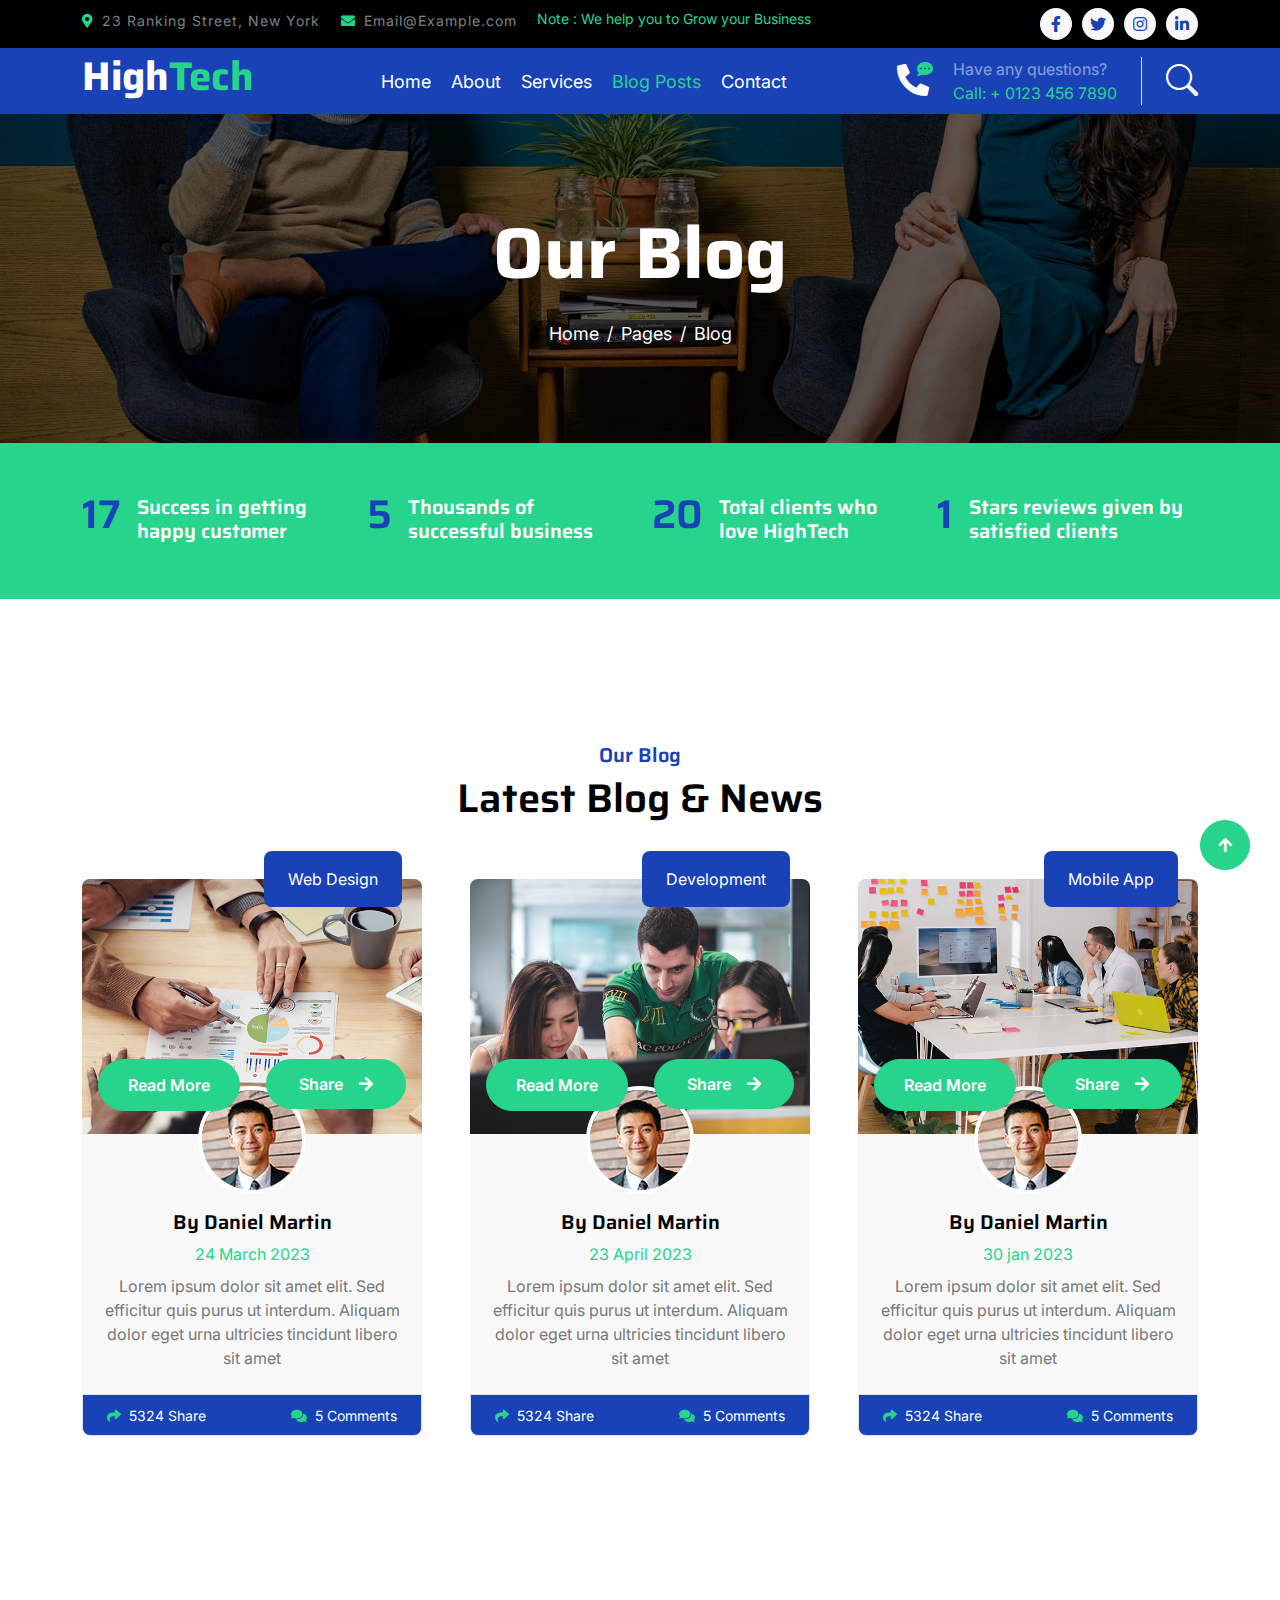
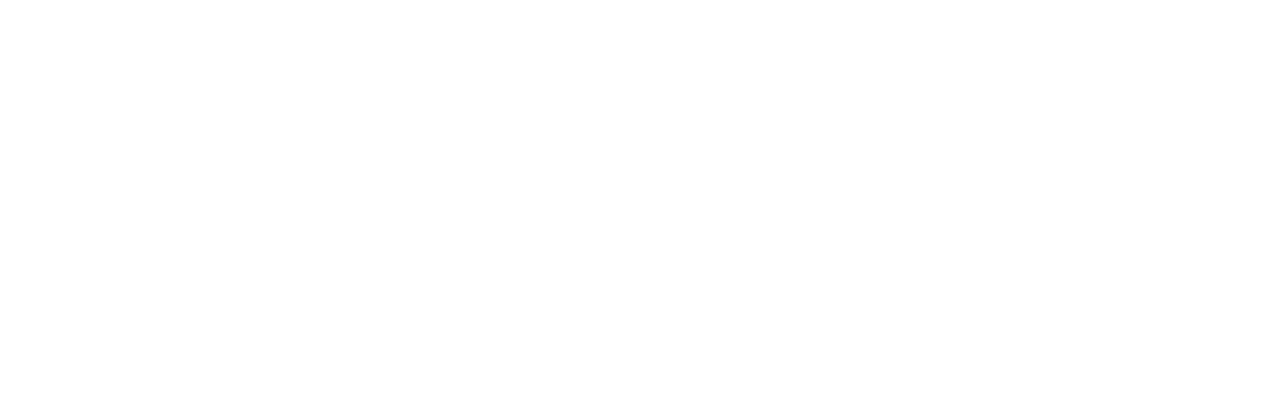
<file: blog.html>
<!DOCTYPE html>
<html lang="en">

    <head>
        <meta charset="utf-8">
        <title>HighTech - IT Solutions Website Template</title>
        <meta content="width=device-width, initial-scale=1.0" name="viewport">
        <meta content="" name="keywords">
        <meta content="" name="description">

        <!-- Google Web Fonts -->
        <link rel="preconnect" href="https://fonts.googleapis.com">
        <link rel="preconnect" href="https://fonts.gstatic.com" crossorigin>
        <link href="https://fonts.googleapis.com/css2?family=Inter:wght@400;500;600&family=Saira:wght@500;600;700&display=swap" rel="stylesheet"> 

        <!-- Icon Font Stylesheet -->
        <link href="https://cdnjs.cloudflare.com/ajax/libs/font-awesome/5.10.0/css/all.min.css" rel="stylesheet">
        <link href="https://cdn.jsdelivr.net/npm/bootstrap-icons@1.4.1/font/bootstrap-icons.css" rel="stylesheet">

        <!-- Libraries Stylesheet -->
        <link href="lib/animate/animate.min.css" rel="stylesheet">

        <!-- Customized Bootstrap Stylesheet -->
        <link href="css/bootstrap.min.css" rel="stylesheet">

        <!-- Template Stylesheet -->
        <link href="css/style.css" rel="stylesheet">
    </head>

    <body>
        <!-- Spinner Start -->
        <div id="spinner" class="show position-fixed translate-middle w-100 vh-100 top-50 start-50 d-flex align-items-center justify-content-center">
            <div class="spinner-grow text-primary" role="status"></div>
        </div>
        <!-- Spinner End -->

        <!-- Topbar Start -->
        <div class="container-fluid bg-dark py-2 d-none d-md-flex">
            <div class="container">
                <div class="d-flex justify-content-between topbar">
                    <div class="top-info">
                        <small class="me-3 text-white-50"><a href="#"><i class="fas fa-map-marker-alt me-2 text-secondary"></i></a>23 Ranking Street, New York</small>
                        <small class="me-3 text-white-50"><a href="#"><i class="fas fa-envelope me-2 text-secondary"></i></a>Email@Example.com</small>
                    </div>
                    <div id="note" class="text-secondary d-none d-xl-flex"><small>Note : We help you to Grow your Business</small></div>
                    <div class="top-link">
                        <a href="" class="bg-light nav-fill btn btn-sm-square rounded-circle"><i class="fab fa-facebook-f text-primary"></i></a>
                        <a href="" class="bg-light nav-fill btn btn-sm-square rounded-circle"><i class="fab fa-twitter text-primary"></i></a>
                        <a href="" class="bg-light nav-fill btn btn-sm-square rounded-circle"><i class="fab fa-instagram text-primary"></i></a>
                        <a href="" class="bg-light nav-fill btn btn-sm-square rounded-circle me-0"><i class="fab fa-linkedin-in text-primary"></i></a>
                    </div>
                </div>
            </div>
        </div>
        <!-- Topbar End -->

        <!-- Navbar Start -->
        <div class="container-fluid bg-primary">
            <div class="container">
                <nav class="navbar navbar-dark navbar-expand-lg py-0">
                    <a href="index.html" class="navbar-brand">
                        <h1 class="text-white fw-bold d-block">High<span class="text-secondary">Tech</span> </h1>
                    </a>
                    <button type="button" class="navbar-toggler me-0" data-bs-toggle="collapse" data-bs-target="#navbarCollapse">
                        <span class="navbar-toggler-icon"></span>
                    </button>
                    <div class="collapse navbar-collapse bg-transparent" id="navbarCollapse">
                        <div class="navbar-nav ms-auto mx-xl-auto p-0">
                            <a href="index.html" class="nav-item nav-link">Home</a>
                            <a href="about.html" class="nav-item nav-link">About</a>
                            <a href="service.html" class="nav-item nav-link">Services</a>
                            <a href="blog.html" class="nav-item nav-link active">Blog Posts</a>
                            <a href="contact.html" class="nav-item nav-link">Contact</a>
                        </div>
                    </div>
                    <div class="d-none d-xl-flex flex-shirink-0">
                        <div id="phone-tada" class="d-flex align-items-center justify-content-center me-4">
                            <a href="" class="position-relative animated tada infinite">
                                <i class="fa fa-phone-alt text-white fa-2x"></i>
                                <div class="position-absolute" style="top: -7px; left: 20px;">
                                    <span><i class="fa fa-comment-dots text-secondary"></i></span>
                                </div>
                            </a>
                        </div>
                        <div class="d-flex flex-column pe-4 border-end">
                            <span class="text-white-50">Have any questions?</span>
                            <span class="text-secondary">Call: + 0123 456 7890</span>
                        </div>
                        <div class="d-flex align-items-center justify-content-center ms-4 ">
                            <a href="#"><i class="bi bi-search text-white fa-2x"></i> </a>
                        </div>
                    </div>
                </nav>
            </div>
        </div>
        <!-- Navbar End -->

        
        <!-- Page Header Start -->
        <div class="container-fluid page-header py-5">
            <div class="container text-center py-5">
                <h1 class="display-2 text-white mb-4 animated slideInDown">Our Blog</h1>
                <nav aria-label="breadcrumb animated slideInDown">
                    <ol class="breadcrumb justify-content-center mb-0">
                        <li class="breadcrumb-item"><a href="#">Home</a></li>
                        <li class="breadcrumb-item"><a href="#">Pages</a></li>
                        <li class="breadcrumb-item" aria-current="page">Blog</li>
                    </ol>
                </nav>
            </div>
        </div>
        <!-- Page Header End -->


        <!-- Fact Start -->
        <div class="container-fluid bg-secondary py-5">
            <div class="container">
                <div class="row">
                    <div class="col-lg-3 wow fadeIn" data-wow-delay=".1s">
                        <div class="d-flex counter">
                            <h1 class="me-3 text-primary counter-value">99</h1>
                            <h5 class="text-white mt-1">Success in getting happy customer</h5>
                        </div>
                    </div>
                    <div class="col-lg-3 wow fadeIn" data-wow-delay=".3s">
                        <div class="d-flex counter">
                            <h1 class="me-3 text-primary counter-value">25</h1>
                            <h5 class="text-white mt-1">Thousands of successful business</h5>
                        </div>
                    </div>
                    <div class="col-lg-3 wow fadeIn" data-wow-delay=".5s">
                        <div class="d-flex counter">
                            <h1 class="me-3 text-primary counter-value">120</h1>
                            <h5 class="text-white mt-1">Total clients who love HighTech</h5>
                        </div>
                    </div>
                    <div class="col-lg-3 wow fadeIn" data-wow-delay=".7s">
                        <div class="d-flex counter">
                            <h1 class="me-3 text-primary counter-value">5</h1>
                            <h5 class="text-white mt-1">Stars reviews given by satisfied clients</h5>
                        </div>
                    </div>
                </div>
            </div>
        </div>
        <!-- Fact End -->


        <!-- Blog Start -->
        <div class="container-fluid blog py-5 my-5">
            <div class="container py-5">
                <div class="text-center mx-auto pb-5 wow fadeIn" data-wow-delay=".3s" style="max-width: 600px;">
                    <h5 class="text-primary">Our Blog</h5>
                    <h1>Latest Blog & News</h1>
                </div>
                <div class="row g-5 justify-content-center">
                    <div class="col-lg-6 col-xl-4 wow fadeIn" data-wow-delay=".3s">
                        <div class="blog-item position-relative bg-light rounded">
                            <img src="img/blog-1.jpg" class="img-fluid w-100 rounded-top" alt="">
                            <span class="position-absolute px-4 py-3 bg-primary text-white rounded" style="top: -28px; right: 20px;">Web Design</span>
                            <div class="blog-btn d-flex justify-content-between position-relative px-3" style="margin-top: -75px;">
                                <div class="blog-icon btn btn-secondary px-3 rounded-pill my-auto">
                                    <a href="" class="btn text-white">Read More</a>
                                </div>
                                <div class="blog-btn-icon btn btn-secondary px-4 py-3 rounded-pill ">
                                    <div class="blog-icon-1">
                                        <p class="text-white px-2">Share<i class="fa fa-arrow-right ms-3"></i></p>
                                    </div>
                                    <div class="blog-icon-2">
                                        <a href="" class="btn me-1"><i class="fab fa-facebook-f text-white"></i></a>
                                        <a href="" class="btn me-1"><i class="fab fa-twitter text-white"></i></a>
                                        <a href="" class="btn me-1"><i class="fab fa-instagram text-white"></i></a>
                                    </div>
                                </div>
                            </div>
                            <div class="blog-content text-center position-relative px-3" style="margin-top: -25px;">
                                <img src="img/admin.jpg" class="img-fluid rounded-circle border border-4 border-white mb-3" alt="">
                                <h5 class="">By Daniel Martin</h5>
                                <span class="text-secondary">24 March 2023</span>
                                <p class="py-2">Lorem ipsum dolor sit amet elit. Sed efficitur quis purus ut interdum. Aliquam dolor eget urna ultricies tincidunt libero sit amet</p>
                            </div>
                            <div class="blog-coment d-flex justify-content-between px-4 py-2 border bg-primary rounded-bottom">
                                <a href="" class="text-white"><small><i class="fas fa-share me-2 text-secondary"></i>5324 Share</small></a>
                                <a href="" class="text-white"><small><i class="fa fa-comments me-2 text-secondary"></i>5 Comments</small></a>
                            </div>
                        </div>
                    </div>
                    <div class="col-lg-6 col-xl-4 wow fadeIn" data-wow-delay=".5s">
                        <div class="blog-item position-relative bg-light rounded">
                            <img src="img/blog-2.jpg" class="img-fluid w-100 rounded-top" alt="">
                            <span class="position-absolute px-4 py-3 bg-primary text-white rounded" style="top: -28px; right: 20px;">Development</span>
                            <div class="blog-btn d-flex justify-content-between position-relative px-3" style="margin-top: -75px;">
                                <div class="blog-icon btn btn-secondary px-3 rounded-pill my-auto">
                                    <a href="" class="btn text-white ">Read More</a>
                                </div>
                                <div class="blog-btn-icon btn btn-secondary px-4 py-3 rounded-pill ">
                                    <div class="blog-icon-1">
                                        <p class="text-white px-2">Share<i class="fa fa-arrow-right ms-3"></i></p>
                                    </div>
                                    <div class="blog-icon-2">
                                        <a href="" class="btn me-1"><i class="fab fa-facebook-f text-white"></i></a>
                                        <a href="" class="btn me-1"><i class="fab fa-twitter text-white"></i></a>
                                        <a href="" class="btn me-1"><i class="fab fa-instagram text-white"></i></a>
                                    </div>
                                </div>
                            </div>
                            <div class="blog-content text-center position-relative px-3" style="margin-top: -25px;">
                                <img src="img/admin.jpg" class="img-fluid rounded-circle border border-4 border-white mb-3" alt="">
                                <h5 class="">By Daniel Martin</h5>
                                <span class="text-secondary">23 April 2023</span>
                                <p class="py-2">Lorem ipsum dolor sit amet elit. Sed efficitur quis purus ut interdum. Aliquam dolor eget urna ultricies tincidunt libero sit amet</p>
                            </div>
                            <div class="blog-coment d-flex justify-content-between px-4 py-2 border bg-primary rounded-bottom">
                                <a href="" class="text-white"><small><i class="fas fa-share me-2 text-secondary"></i>5324 Share</small></a>
                                <a href="" class="text-white"><small><i class="fa fa-comments me-2 text-secondary"></i>5 Comments</small></a>
                            </div>
                        </div>
                    </div>
                    <div class="col-lg-6 col-xl-4 wow fadeIn" data-wow-delay=".7s">
                        <div class="blog-item position-relative bg-light rounded">
                            <img src="img/blog-3.jpg" class="img-fluid w-100 rounded-top" alt="">
                            <span class="position-absolute px-4 py-3 bg-primary text-white rounded" style="top: -28px; right: 20px;">Mobile App</span>
                            <div class="blog-btn d-flex justify-content-between position-relative px-3" style="margin-top: -75px;">
                                <div class="blog-icon btn btn-secondary px-3 rounded-pill my-auto">
                                    <a href="" class="btn text-white ">Read More</a>
                                </div>
                                <div class="blog-btn-icon btn btn-secondary px-4 py-3 rounded-pill ">
                                    <div class="blog-icon-1">
                                        <p class="text-white px-2">Share<i class="fa fa-arrow-right ms-3"></i></p>
                                    </div>
                                    <div class="blog-icon-2">
                                        <a href="" class="btn me-1"><i class="fab fa-facebook-f text-white"></i></a>
                                        <a href="" class="btn me-1"><i class="fab fa-twitter text-white"></i></a>
                                        <a href="" class="btn me-1"><i class="fab fa-instagram text-white"></i></a>
                                    </div>
                                </div>
                            </div>
                            <div class="blog-content text-center position-relative px-3" style="margin-top: -25px;">
                                <img src="img/admin.jpg" class="img-fluid rounded-circle border border-4 border-white mb-3" alt="">
                                <h5 class="">By Daniel Martin</h5>
                                <span class="text-secondary">30 jan 2023</span>
                                <p class="py-2">Lorem ipsum dolor sit amet elit. Sed efficitur quis purus ut interdum. Aliquam dolor eget urna ultricies tincidunt libero sit amet</p>
                            </div>
                            <div class="blog-coments d-flex justify-content-between px-4 py-2 border bg-primary rounded-bottom">
                                <a href="" class="text-white"><small><i class="fas fa-share me-2 text-secondary"></i>5324 Share</small></a>
                                <a href="" class="text-white"><small><i class="fa fa-comments me-2 text-secondary"></i>5 Comments</small></a>
                            </div>
                        </div>
                    </div>
                </div>
            </div>
        </div>
        <!-- Blog End -->


          <!-- Footer Start -->
         <div class="container-fluid footer bg-dark wow fadeIn" data-wow-delay=".3s">
            <div class="container pt-5 pb-4">
                <div class="row g-5">
                    <div class="col-lg-3 col-md-6">
                        <a href="index.html">
                            <h1 class="text-white fw-bold d-block">High<span class="text-secondary">Tech</span> </h1>
                        </a>
                        <p class="mt-4 text-light">Lorem ipsum dolor sit amet consectetur adipisicing elit. Soluta facere delectus qui placeat inventore consectetur repellendus optio debitis.</p>
                        <div class="d-flex hightech-link">
                            <a href="" class="btn-light nav-fill btn btn-square rounded-circle me-2"><i class="fab fa-facebook-f text-primary"></i></a>
                            <a href="" class="btn-light nav-fill btn btn-square rounded-circle me-2"><i class="fab fa-twitter text-primary"></i></a>
                            <a href="" class="btn-light nav-fill btn btn-square rounded-circle me-2"><i class="fab fa-instagram text-primary"></i></a>
                            <a href="" class="btn-light nav-fill btn btn-square rounded-circle me-0"><i class="fab fa-linkedin-in text-primary"></i></a>
                        </div>
                    </div>
                    <div class="col-lg-3 col-md-6">
                        <a href="#" class="h3 text-secondary">Short Link</a>
                        <div class="mt-4 d-flex flex-column short-link">
                            <a href="" class="mb-2 text-white"><i class="fas fa-angle-right text-secondary me-2"></i>About us</a>
                            <a href="" class="mb-2 text-white"><i class="fas fa-angle-right text-secondary me-2"></i>Contact us</a>
                            <a href="" class="mb-2 text-white"><i class="fas fa-angle-right text-secondary me-2"></i>Our Services</a>
                            <a href="" class="mb-2 text-white"><i class="fas fa-angle-right text-secondary me-2"></i>Our Projects</a>
                            <a href="" class="mb-2 text-white"><i class="fas fa-angle-right text-secondary me-2"></i>Latest Blog</a>
                        </div>
                    </div>
                    <div class="col-lg-3 col-md-6">
                        <a href="#" class="h3 text-secondary">Help Link</a>
                        <div class="mt-4 d-flex flex-column help-link">
                            <a href="" class="mb-2 text-white"><i class="fas fa-angle-right text-secondary me-2"></i>Terms Of use</a>
                            <a href="" class="mb-2 text-white"><i class="fas fa-angle-right text-secondary me-2"></i>Privacy Policy</a>
                            <a href="" class="mb-2 text-white"><i class="fas fa-angle-right text-secondary me-2"></i>Helps</a>
                            <a href="" class="mb-2 text-white"><i class="fas fa-angle-right text-secondary me-2"></i>FQAs</a>
                            <a href="" class="mb-2 text-white"><i class="fas fa-angle-right text-secondary me-2"></i>Contact</a>
                        </div>
                    </div>
                    <div class="col-lg-3 col-md-6">
                        <a href="#" class="h3 text-secondary">Contact Us</a>
                        <div class="text-white mt-4 d-flex flex-column contact-link">
                            <a href="#" class="pb-3 text-light border-bottom border-primary"><i class="fas fa-map-marker-alt text-secondary me-2"></i> 123 Street, New York, USA</a>
                            <a href="#" class="py-3 text-light border-bottom border-primary"><i class="fas fa-phone-alt text-secondary me-2"></i> +123 456 7890</a>
                            <a href="#" class="py-3 text-light border-bottom border-primary"><i class="fas fa-envelope text-secondary me-2"></i> info@exmple.con</a>
                        </div>
                    </div>
                </div>
                <hr class="text-light mt-5 mb-4">
                <div class="row">
                    <div class="col-md-6 text-center text-md-start">
                        <span class="text-light"><a href="#" class="text-secondary"><i class="fas fa-copyright text-secondary me-2"></i>Your Site Name</a>, All right reserved.</span>
                    </div>
                    <div class="col-md-6 text-center text-md-end">
                      
                        <span class="text-light">Designed By <a href="https://htmlcodex.com" class="text-secondary">________</a></span>
                    </div>
                </div>
            </div>
        </div>
        <!-- Footer End -->


        <!-- Back to Top -->
        <a href="#" class="btn btn-secondary btn-square rounded-circle back-to-top"><i class="fa fa-arrow-up text-white"></i></a>

        
        <!-- JavaScript Libraries -->
        <script src="https://ajax.googleapis.com/ajax/libs/jquery/3.6.4/jquery.min.js"></script>
        <script src="https://cdn.jsdelivr.net/npm/bootstrap@5.0.0/dist/js/bootstrap.bundle.min.js"></script>
        <script src="lib/wow/wow.min.js"></script>
        <script src="lib/easing/easing.min.js"></script>
        <script src="lib/waypoints/waypoints.min.js"></script>

        <!-- Template Javascript -->
        <script src="js/main.js"></script>
    </body>


</html>
</file>
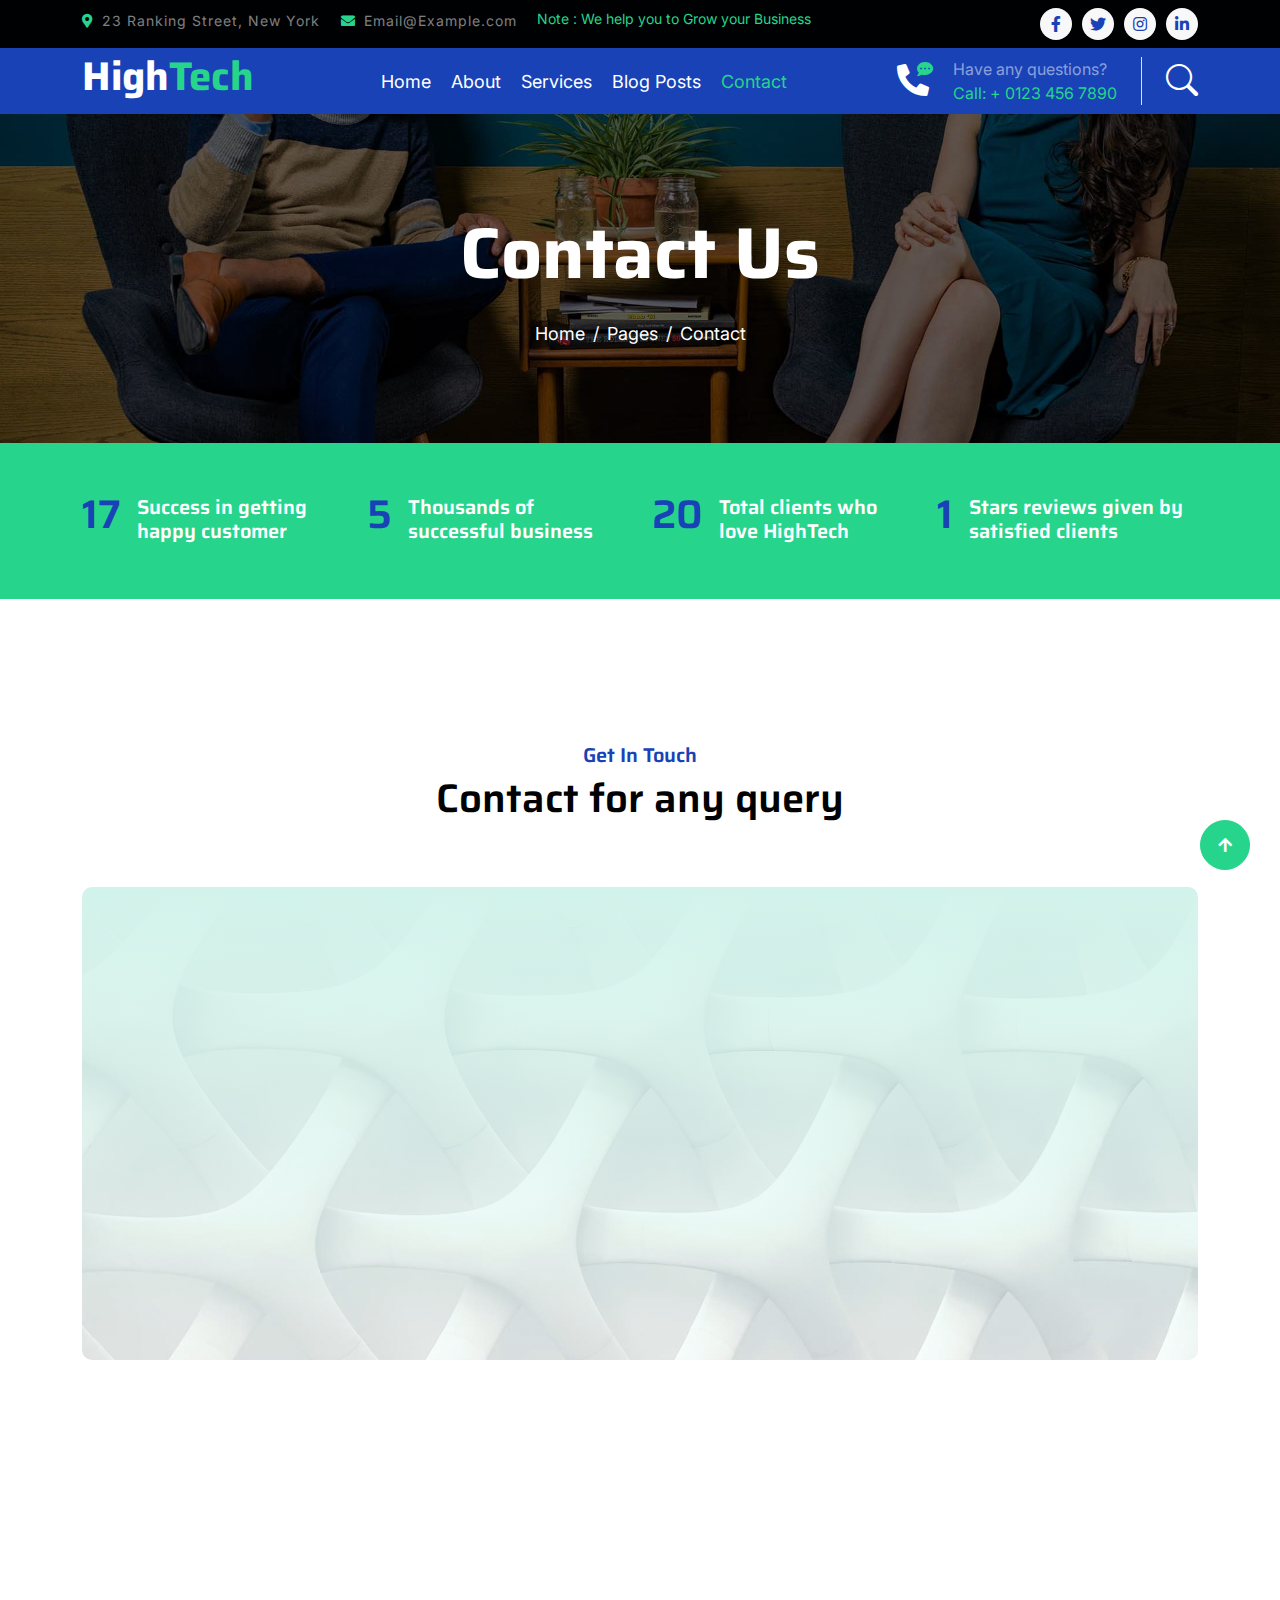
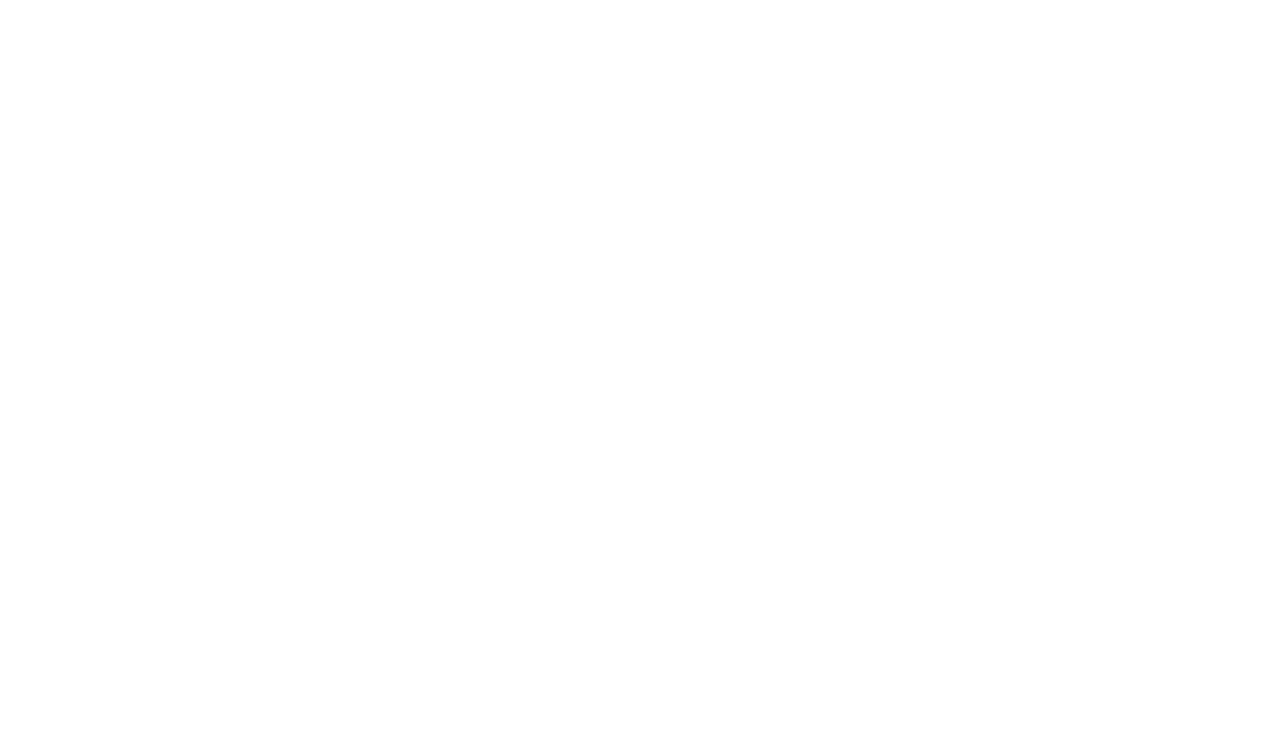
<file: contact.html>
<!DOCTYPE html>
<html lang="en">

    <head>
        <meta charset="utf-8">
        <title>HighTech - IT Solutions Website Template</title>
        <meta content="width=device-width, initial-scale=1.0" name="viewport">
        <meta content="" name="keywords">
        <meta content="" name="description">

        <!-- Google Web Fonts -->
        <link rel="preconnect" href="https://fonts.googleapis.com">
        <link rel="preconnect" href="https://fonts.gstatic.com" crossorigin>
        <link href="https://fonts.googleapis.com/css2?family=Inter:wght@400;500;600&family=Saira:wght@500;600;700&display=swap" rel="stylesheet"> 

        <!-- Icon Font Stylesheet -->
        <link href="https://cdnjs.cloudflare.com/ajax/libs/font-awesome/5.10.0/css/all.min.css" rel="stylesheet">
        <link href="https://cdn.jsdelivr.net/npm/bootstrap-icons@1.4.1/font/bootstrap-icons.css" rel="stylesheet">

        <!-- Libraries Stylesheet -->
        <link href="lib/animate/animate.min.css" rel="stylesheet">

        <!-- Customized Bootstrap Stylesheet -->
        <link href="css/bootstrap.min.css" rel="stylesheet">

        <!-- Template Stylesheet -->
        <link href="css/style.css" rel="stylesheet">
    </head>

    <body>
        <!-- Spinner Start -->
        <div id="spinner" class="show position-fixed translate-middle w-100 vh-100 top-50 start-50 d-flex align-items-center justify-content-center">
            <div class="spinner-grow text-primary" role="status"></div>
        </div>
        <!-- Spinner End -->

        <!-- Topbar Start -->
        <div class="container-fluid bg-dark py-2 d-none d-md-flex">
            <div class="container">
                <div class="d-flex justify-content-between topbar">
                    <div class="top-info">
                        <small class="me-3 text-white-50"><a href="#"><i class="fas fa-map-marker-alt me-2 text-secondary"></i></a>23 Ranking Street, New York</small>
                        <small class="me-3 text-white-50"><a href="#"><i class="fas fa-envelope me-2 text-secondary"></i></a>Email@Example.com</small>
                    </div>
                    <div id="note" class="text-secondary d-none d-xl-flex"><small>Note : We help you to Grow your Business</small></div>
                    <div class="top-link">
                        <a href="" class="bg-light nav-fill btn btn-sm-square rounded-circle"><i class="fab fa-facebook-f text-primary"></i></a>
                        <a href="" class="bg-light nav-fill btn btn-sm-square rounded-circle"><i class="fab fa-twitter text-primary"></i></a>
                        <a href="" class="bg-light nav-fill btn btn-sm-square rounded-circle"><i class="fab fa-instagram text-primary"></i></a>
                        <a href="" class="bg-light nav-fill btn btn-sm-square rounded-circle me-0"><i class="fab fa-linkedin-in text-primary"></i></a>
                    </div>
                </div>
            </div>
        </div>
        <!-- Topbar End -->

        <!-- Navbar Start -->
        <div class="container-fluid bg-primary">
            <div class="container">
                <nav class="navbar navbar-dark navbar-expand-lg py-0">
                    <a href="index.html" class="navbar-brand">
                        <h1 class="text-white fw-bold d-block">High<span class="text-secondary">Tech</span> </h1>
                    </a>
                    <button type="button" class="navbar-toggler me-0" data-bs-toggle="collapse" data-bs-target="#navbarCollapse">
                        <span class="navbar-toggler-icon"></span>
                    </button>
                    <div class="collapse navbar-collapse bg-transparent" id="navbarCollapse">
                        <div class="navbar-nav ms-auto mx-xl-auto p-0">
                            <a href="index.html" class="nav-item nav-link">Home</a>
                            <a href="about.html" class="nav-item nav-link">About</a>
                            <a href="service.html" class="nav-item nav-link">Services</a>
                            <a href="blog.html" class="nav-item nav-link">Blog Posts</a>
                            <a href="contact.html" class="nav-item nav-link active">Contact</a>
                        </div>
                    </div>
                    <div class="d-none d-xl-flex flex-shirink-0">
                        <div id="phone-tada" class="d-flex align-items-center justify-content-center me-4">
                            <a href="" class="position-relative animated tada infinite">
                                <i class="fa fa-phone-alt text-white fa-2x"></i>
                                <div class="position-absolute" style="top: -7px; left: 20px;">
                                    <span><i class="fa fa-comment-dots text-secondary"></i></span>
                                </div>
                            </a>
                        </div>
                        <div class="d-flex flex-column pe-4 border-end">
                            <span class="text-white-50">Have any questions?</span>
                            <span class="text-secondary">Call: + 0123 456 7890</span>
                        </div>
                        <div class="d-flex align-items-center justify-content-center ms-4 ">
                            <a href="#"><i class="bi bi-search text-white fa-2x"></i> </a>
                        </div>
                    </div>
                </nav>
            </div>
        </div>
        <!-- Navbar End -->

        
        <!-- Page Header Start -->
        <div class="container-fluid page-header py-5">
            <div class="container text-center py-5">
                <h1 class="display-2 text-white mb-4 animated slideInDown">Contact Us</h1>
                <nav aria-label="breadcrumb animated slideInDown">
                    <ol class="breadcrumb justify-content-center mb-0">
                        <li class="breadcrumb-item"><a href="#">Home</a></li>
                        <li class="breadcrumb-item"><a href="#">Pages</a></li>
                        <li class="breadcrumb-item" aria-current="page">Contact</li>
                    </ol>
                </nav>
            </div>
        </div>
        <!-- Page Header End -->


        <!-- Fact Start -->
        <div class="container-fluid bg-secondary py-5">
            <div class="container">
                <div class="row">
                    <div class="col-lg-3 wow fadeIn" data-wow-delay=".1s">
                        <div class="d-flex counter">
                            <h1 class="me-3 text-primary counter-value">99</h1>
                            <h5 class="text-white mt-1">Success in getting happy customer</h5>
                        </div>
                    </div>
                    <div class="col-lg-3 wow fadeIn" data-wow-delay=".3s">
                        <div class="d-flex counter">
                            <h1 class="me-3 text-primary counter-value">25</h1>
                            <h5 class="text-white mt-1">Thousands of successful business</h5>
                        </div>
                    </div>
                    <div class="col-lg-3 wow fadeIn" data-wow-delay=".5s">
                        <div class="d-flex counter">
                            <h1 class="me-3 text-primary counter-value">120</h1>
                            <h5 class="text-white mt-1">Total clients who love HighTech</h5>
                        </div>
                    </div>
                    <div class="col-lg-3 wow fadeIn" data-wow-delay=".7s">
                        <div class="d-flex counter">
                            <h1 class="me-3 text-primary counter-value">5</h1>
                            <h5 class="text-white mt-1">Stars reviews given by satisfied clients</h5>
                        </div>
                    </div>
                </div>
            </div>
        </div>
        <!-- Fact End -->


        <!-- Contact Start -->
        <div class="container-fluid py-5 mt-5">
            <div class="container py-5">
                <div class="text-center mx-auto pb-5 wow fadeIn" data-wow-delay=".3s" style="max-width: 600px;">
                    <h5 class="text-primary">Get In Touch</h5>
                    <h1 class="mb-3">Contact for any query</h1>
                </div>
                <div class="contact-detail position-relative p-4 p-md-5">
                    <div class="row g-5 mb-5 justify-content-center">
                        <div class="col-xl-4 col-lg-6 wow fadeIn" data-wow-delay=".3s">
                            <div class="d-flex bg-light p-3 rounded">
                                <div class="flex-shrink-0 btn-square bg-secondary rounded-circle" style="width: 64px; height: 64px;">
                                    <i class="fas fa-map-marker-alt text-white"></i>
                                </div>
                                <div class="ms-3">
                                    <h4 class="text-primary">Address</h4>
                                    <a href="https://goo.gl/maps/Zd4BCynmTb98ivUJ6" target="_blank" class="h5">23 rank Str, NY</a>
                                </div>
                            </div>
                        </div>
                        <div class="col-xl-4 col-lg-6 wow fadeIn" data-wow-delay=".5s">
                            <div class="d-flex bg-light p-3 rounded">
                                <div class="flex-shrink-0 btn-square bg-secondary rounded-circle" style="width: 64px; height: 64px;">
                                    <i class="fa fa-phone text-white"></i>
                                </div>
                                <div class="ms-3">
                                    <h4 class="text-primary">Call Us</h4>
                                    <a class="h5" href="tel:+0123456789" target="_blank">+012 3456 7890</a>
                                </div>
                            </div>
                        </div>
                        <div class="col-xl-4 col-lg-6 wow fadeIn" data-wow-delay=".7s">
                            <div class="d-flex bg-light p-3 rounded">
                                <div class="flex-shrink-0 btn-square bg-secondary rounded-circle" style="width: 64px; height: 64px;">
                                    <i class="fa fa-envelope text-white"></i>
                                </div>
                                <div class="ms-3">
                                    <h4 class="text-primary">Email Us</h4>
                                    <a class="h5" href="mailto:info@example.com" target="_blank">info@example.com</a>
                                </div>
                            </div>
                        </div>
                    </div>
                    <div class="row g-5">
                        <div class="col-lg-6 wow fadeIn" data-wow-delay=".3s">
                            <div class="p-4 p-md-5 h-100 rounded contact-map">
                                <iframe class="rounded w-100 h-100" src="https://www.google.com/maps/embed?pb=!1m18!1m12!1m3!1d3025.4710403339755!2d-73.82241512404069!3d40.685622471397615!2m3!1f0!2f0!3f0!3m2!1i1024!2i768!4f13.1!3m3!1m2!1s0x89c26749046ee14f%3A0xea672968476d962c!2s123rd%20St%2C%20Queens%2C%20NY%2C%20USA!5e0!3m2!1sen!2sbd!4v1686493221834!5m2!1sen!2sbd" style="border:0; min-height:300px;" allowfullscreen="" loading="lazy" referrerpolicy="no-referrer-when-downgrade"></iframe>
                            </div>
                        </div>
                        <div class="col-lg-6 wow fadeIn" data-wow-delay=".5s">
                            <div class="p-4 p-md-5 rounded contact-form">
                                <h4 class="mb-4">Receive messages instantly with our PHP and Ajax contact form - available in the <a href="https://htmlcodex.com/downloading/?item=2737">Pro Version</a> only.</h4>
                                <div class="mb-4">
                                    <input type="text" class="form-control border-0 py-3" placeholder="Your Name">
                                </div>
                                <div class="mb-4">
                                    <input type="email" class="form-control border-0 py-3" placeholder="Your Email">
                                </div>
                                <div class="mb-4">
                                    <input type="text" class="form-control border-0 py-3" placeholder="Project">
                                </div>
                                <div class="mb-4">
                                    <textarea class="w-100 form-control border-0 py-3" rows="6" cols="10" placeholder="Message"></textarea>
                                </div>
                                <div class="text-start">
                                    <button class="btn bg-primary text-white py-3 px-5" type="button">Send Message</button>
                                </div>
                            </div>
                        </div>
                    </div>
                </div>
            </div> 
        </div>
        <!-- Contact End -->


          <!-- Footer Start -->
         <div class="container-fluid footer bg-dark wow fadeIn" data-wow-delay=".3s">
            <div class="container pt-5 pb-4">
                <div class="row g-5">
                    <div class="col-lg-3 col-md-6">
                        <a href="index.html">
                            <h1 class="text-white fw-bold d-block">High<span class="text-secondary">Tech</span> </h1>
                        </a>
                        <p class="mt-4 text-light">Lorem ipsum dolor sit amet consectetur adipisicing elit. Soluta facere delectus qui placeat inventore consectetur repellendus optio debitis.</p>
                        <div class="d-flex hightech-link">
                            <a href="" class="btn-light nav-fill btn btn-square rounded-circle me-2"><i class="fab fa-facebook-f text-primary"></i></a>
                            <a href="" class="btn-light nav-fill btn btn-square rounded-circle me-2"><i class="fab fa-twitter text-primary"></i></a>
                            <a href="" class="btn-light nav-fill btn btn-square rounded-circle me-2"><i class="fab fa-instagram text-primary"></i></a>
                            <a href="" class="btn-light nav-fill btn btn-square rounded-circle me-0"><i class="fab fa-linkedin-in text-primary"></i></a>
                        </div>
                    </div>
                    <div class="col-lg-3 col-md-6">
                        <a href="#" class="h3 text-secondary">Short Link</a>
                        <div class="mt-4 d-flex flex-column short-link">
                            <a href="" class="mb-2 text-white"><i class="fas fa-angle-right text-secondary me-2"></i>About us</a>
                            <a href="" class="mb-2 text-white"><i class="fas fa-angle-right text-secondary me-2"></i>Contact us</a>
                            <a href="" class="mb-2 text-white"><i class="fas fa-angle-right text-secondary me-2"></i>Our Services</a>
                            <a href="" class="mb-2 text-white"><i class="fas fa-angle-right text-secondary me-2"></i>Our Projects</a>
                            <a href="" class="mb-2 text-white"><i class="fas fa-angle-right text-secondary me-2"></i>Latest Blog</a>
                        </div>
                    </div>
                    <div class="col-lg-3 col-md-6">
                        <a href="#" class="h3 text-secondary">Help Link</a>
                        <div class="mt-4 d-flex flex-column help-link">
                            <a href="" class="mb-2 text-white"><i class="fas fa-angle-right text-secondary me-2"></i>Terms Of use</a>
                            <a href="" class="mb-2 text-white"><i class="fas fa-angle-right text-secondary me-2"></i>Privacy Policy</a>
                            <a href="" class="mb-2 text-white"><i class="fas fa-angle-right text-secondary me-2"></i>Helps</a>
                            <a href="" class="mb-2 text-white"><i class="fas fa-angle-right text-secondary me-2"></i>FQAs</a>
                            <a href="" class="mb-2 text-white"><i class="fas fa-angle-right text-secondary me-2"></i>Contact</a>
                        </div>
                    </div>
                    <div class="col-lg-3 col-md-6">
                        <a href="#" class="h3 text-secondary">Contact Us</a>
                        <div class="text-white mt-4 d-flex flex-column contact-link">
                            <a href="#" class="pb-3 text-light border-bottom border-primary"><i class="fas fa-map-marker-alt text-secondary me-2"></i> 123 Street, New York, USA</a>
                            <a href="#" class="py-3 text-light border-bottom border-primary"><i class="fas fa-phone-alt text-secondary me-2"></i> +123 456 7890</a>
                            <a href="#" class="py-3 text-light border-bottom border-primary"><i class="fas fa-envelope text-secondary me-2"></i> info@exmple.con</a>
                        </div>
                    </div>
                </div>
                <hr class="text-light mt-5 mb-4">
                <div class="row">
                    <div class="col-md-6 text-center text-md-start">
                        <span class="text-light"><a href="#" class="text-secondary"><i class="fas fa-copyright text-secondary me-2"></i>Your Site Name</a>, All right reserved.</span>
                    </div>
                    <div class="col-md-6 text-center text-md-end">
                      
                        <span class="text-light">Designed By <a href="https://htmlcodex.com" class="text-secondary">________</a></span>
                    </div>
                </div>
            </div>
        </div>
        <!-- Footer End -->


        <!-- Back to Top -->
        <a href="#" class="btn btn-secondary btn-square rounded-circle back-to-top"><i class="fa fa-arrow-up text-white"></i></a>

        
        <!-- JavaScript Libraries -->
        <script src="https://ajax.googleapis.com/ajax/libs/jquery/3.6.4/jquery.min.js"></script>
        <script src="https://cdn.jsdelivr.net/npm/bootstrap@5.0.0/dist/js/bootstrap.bundle.min.js"></script>
        <script src="lib/wow/wow.min.js"></script>
        <script src="lib/easing/easing.min.js"></script>
        <script src="lib/waypoints/waypoints.min.js"></script>

        <!-- Template Javascript -->
        <script src="js/main.js"></script>
    </body>


</html>
</file>
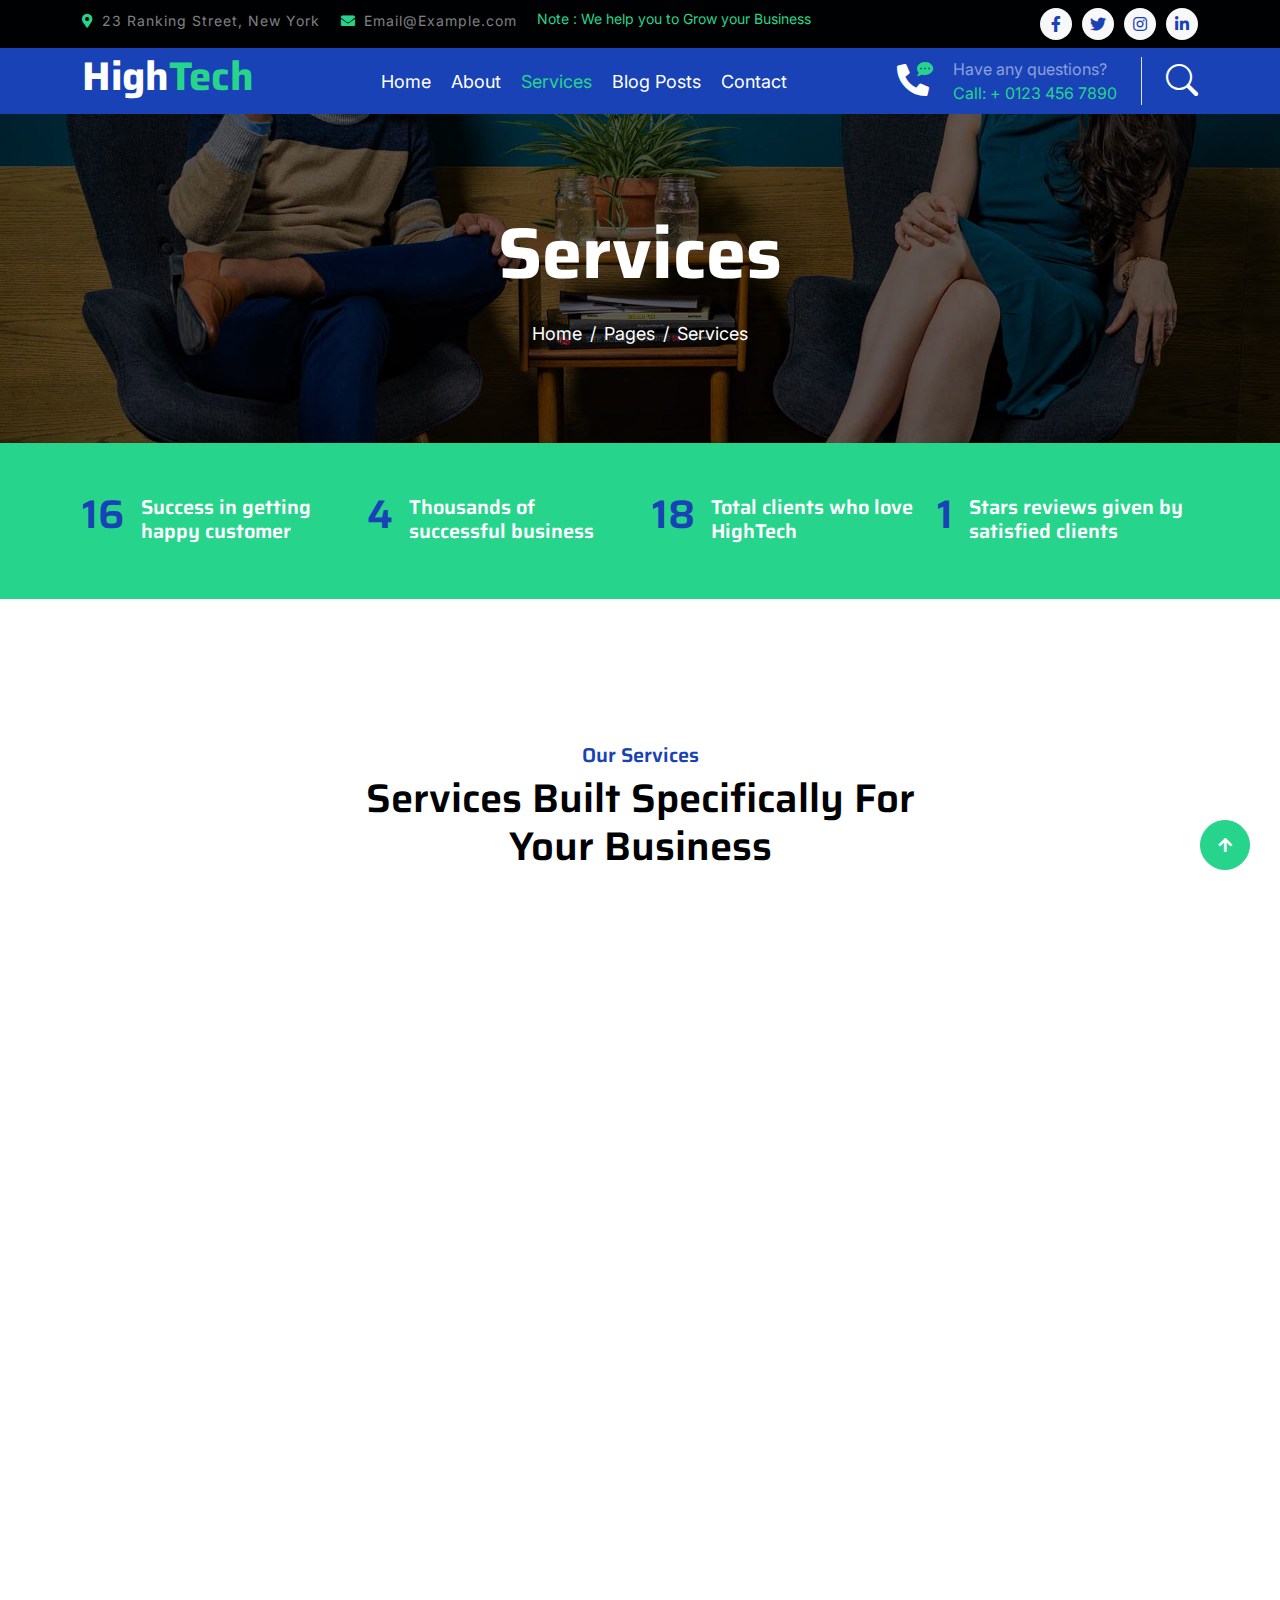
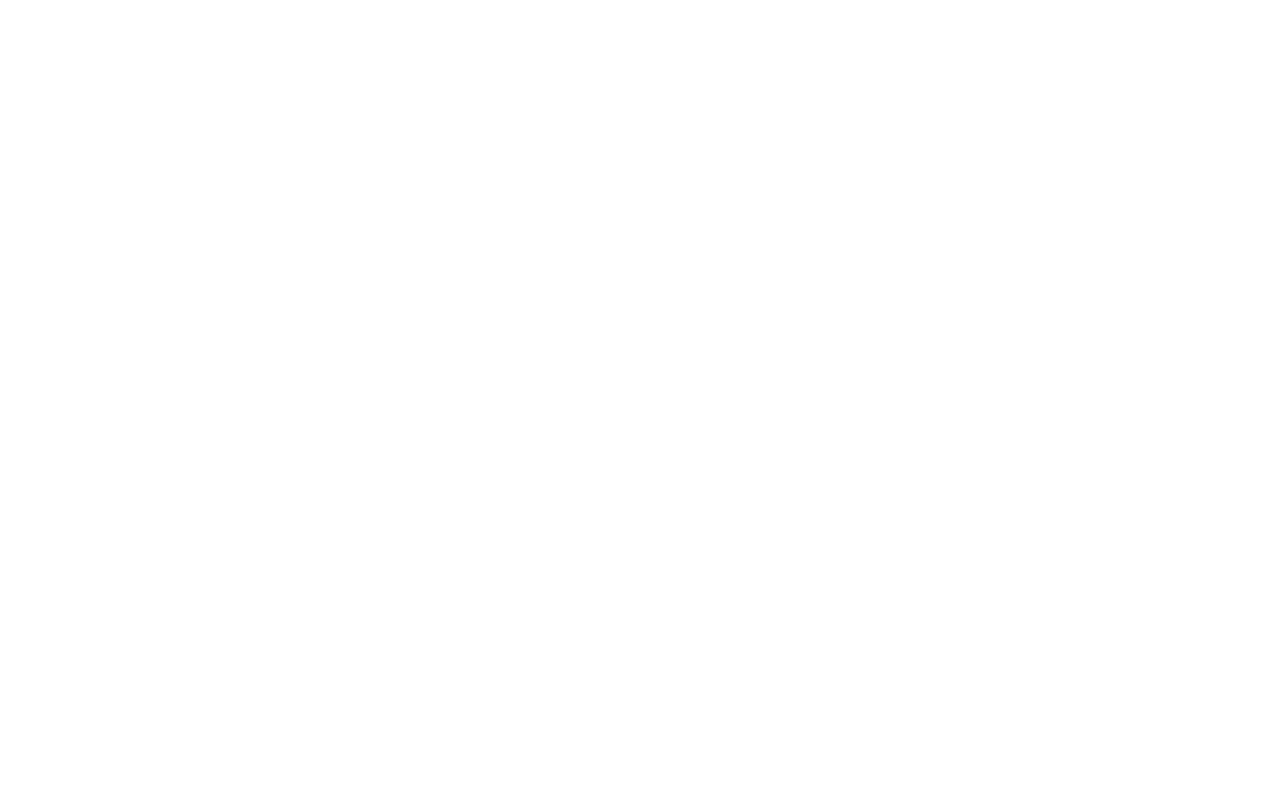
<file: service.html>
<!DOCTYPE html>
<html lang="en">

    <head>
        <meta charset="utf-8">
        <title>HighTech - IT Solutions Website Template</title>
        <meta content="width=device-width, initial-scale=1.0" name="viewport">
        <meta content="" name="keywords">
        <meta content="" name="description">

        <!-- Google Web Fonts -->
        <link rel="preconnect" href="https://fonts.googleapis.com">
        <link rel="preconnect" href="https://fonts.gstatic.com" crossorigin>
        <link href="https://fonts.googleapis.com/css2?family=Inter:wght@400;500;600&family=Saira:wght@500;600;700&display=swap" rel="stylesheet"> 

        <!-- Icon Font Stylesheet -->
        <link href="https://cdnjs.cloudflare.com/ajax/libs/font-awesome/5.10.0/css/all.min.css" rel="stylesheet">
        <link href="https://cdn.jsdelivr.net/npm/bootstrap-icons@1.4.1/font/bootstrap-icons.css" rel="stylesheet">

        <!-- Libraries Stylesheet -->
        <link href="lib/animate/animate.min.css" rel="stylesheet">

        <!-- Customized Bootstrap Stylesheet -->
        <link href="css/bootstrap.min.css" rel="stylesheet">

        <!-- Template Stylesheet -->
        <link href="css/style.css" rel="stylesheet">
    </head>

    <body>
        <!-- Spinner Start -->
        <div id="spinner" class="show position-fixed translate-middle w-100 vh-100 top-50 start-50 d-flex align-items-center justify-content-center">
            <div class="spinner-grow text-primary" role="status"></div>
        </div>
        <!-- Spinner End -->

        <!-- Topbar Start -->
        <div class="container-fluid bg-dark py-2 d-none d-md-flex">
            <div class="container">
                <div class="d-flex justify-content-between topbar">
                    <div class="top-info">
                        <small class="me-3 text-white-50"><a href="#"><i class="fas fa-map-marker-alt me-2 text-secondary"></i></a>23 Ranking Street, New York</small>
                        <small class="me-3 text-white-50"><a href="#"><i class="fas fa-envelope me-2 text-secondary"></i></a>Email@Example.com</small>
                    </div>
                    <div id="note" class="text-secondary d-none d-xl-flex"><small>Note : We help you to Grow your Business</small></div>
                    <div class="top-link">
                        <a href="" class="bg-light nav-fill btn btn-sm-square rounded-circle"><i class="fab fa-facebook-f text-primary"></i></a>
                        <a href="" class="bg-light nav-fill btn btn-sm-square rounded-circle"><i class="fab fa-twitter text-primary"></i></a>
                        <a href="" class="bg-light nav-fill btn btn-sm-square rounded-circle"><i class="fab fa-instagram text-primary"></i></a>
                        <a href="" class="bg-light nav-fill btn btn-sm-square rounded-circle me-0"><i class="fab fa-linkedin-in text-primary"></i></a>
                    </div>
                </div>
            </div>
        </div>
        <!-- Topbar End -->

        <!-- Navbar Start -->
        <div class="container-fluid bg-primary">
            <div class="container">
                <nav class="navbar navbar-dark navbar-expand-lg py-0">
                    <a href="index.html" class="navbar-brand">
                        <h1 class="text-white fw-bold d-block">High<span class="text-secondary">Tech</span> </h1>
                    </a>
                    <button type="button" class="navbar-toggler me-0" data-bs-toggle="collapse" data-bs-target="#navbarCollapse">
                        <span class="navbar-toggler-icon"></span>
                    </button>
                    <div class="collapse navbar-collapse bg-transparent" id="navbarCollapse">
                        <div class="navbar-nav ms-auto mx-xl-auto p-0">
                            <a href="index.html" class="nav-item nav-link">Home</a>
                            <a href="about.html" class="nav-item nav-link">About</a>
                            <a href="service.html" class="nav-item nav-link active">Services</a>
                            <a href="blog.html" class="nav-item nav-link">Blog Posts</a>
                            <a href="contact.html" class="nav-item nav-link">Contact</a>
                        </div>
                    </div>
                    <div class="d-none d-xl-flex flex-shirink-0">
                        <div id="phone-tada" class="d-flex align-items-center justify-content-center me-4">
                            <a href="" class="position-relative animated tada infinite">
                                <i class="fa fa-phone-alt text-white fa-2x"></i>
                                <div class="position-absolute" style="top: -7px; left: 20px;">
                                    <span><i class="fa fa-comment-dots text-secondary"></i></span>
                                </div>
                            </a>
                        </div>
                        <div class="d-flex flex-column pe-4 border-end">
                            <span class="text-white-50">Have any questions?</span>
                            <span class="text-secondary">Call: + 0123 456 7890</span>
                        </div>
                        <div class="d-flex align-items-center justify-content-center ms-4 ">
                            <a href="#"><i class="bi bi-search text-white fa-2x"></i> </a>
                        </div>
                    </div>
                </nav>
            </div>
        </div>
        <!-- Navbar End -->
         

        
        <!-- Page Header Start -->
        <div class="container-fluid page-header py-5">
            <div class="container text-center py-5">
                <h1 class="display-2 text-white mb-4 animated slideInDown">Services</h1>
                <nav aria-label="breadcrumb animated slideInDown">
                    <ol class="breadcrumb justify-content-center mb-0">
                        <li class="breadcrumb-item"><a href="#">Home</a></li>
                        <li class="breadcrumb-item"><a href="#">Pages</a></li>
                        <li class="breadcrumb-item" aria-current="page">Services</li>
                    </ol>
                </nav>
            </div>
        </div>
        <!-- Page Header End -->


        <!-- Fact Start -->
        <div class="container-fluid bg-secondary py-5">
            <div class="container">
                <div class="row">
                    <div class="col-lg-3 wow fadeIn" data-wow-delay=".1s">
                        <div class="d-flex counter">
                            <h1 class="me-3 text-primary counter-value">99</h1>
                            <h5 class="text-white mt-1">Success in getting happy customer</h5>
                        </div>
                    </div>
                    <div class="col-lg-3 wow fadeIn" data-wow-delay=".3s">
                        <div class="d-flex counter">
                            <h1 class="me-3 text-primary counter-value">25</h1>
                            <h5 class="text-white mt-1">Thousands of successful business</h5>
                        </div>
                    </div>
                    <div class="col-lg-3 wow fadeIn" data-wow-delay=".5s">
                        <div class="d-flex counter">
                            <h1 class="me-3 text-primary counter-value">120</h1>
                            <h5 class="text-white mt-1">Total clients who love HighTech</h5>
                        </div>
                    </div>
                    <div class="col-lg-3 wow fadeIn" data-wow-delay=".7s">
                        <div class="d-flex counter">
                            <h1 class="me-3 text-primary counter-value">5</h1>
                            <h5 class="text-white mt-1">Stars reviews given by satisfied clients</h5>
                        </div>
                    </div>
                </div>
            </div>
        </div>
        <!-- Fact End -->


        <!-- Services Start -->
        <div class="container-fluid services py-5 my-5">
            <div class="container py-5">
                <div class="text-center mx-auto pb-5 wow fadeIn" data-wow-delay=".3s" style="max-width: 600px;">
                    <h5 class="text-primary">Our Services</h5>
                    <h1>Services Built Specifically For Your Business</h1>
                </div>
                <div class="row g-5 services-inner">
                    <div class="col-md-6 col-lg-4 wow fadeIn" data-wow-delay=".3s">
                        <div class="services-item bg-light">
                            <div class="p-4 text-center services-content">
                                <div class="services-content-icon">
                                    <i class="fa fa-code fa-7x mb-4 text-primary"></i>
                                    <h4 class="mb-3">Web Design</h4>
                                    <p class="mb-4">Lorem ipsum dolor sit amet elit. Sed efficitur quis purus ut interdum. Aliquam dolor eget urna ultricies tincidunt.</p>
                                    <a href="" class="btn btn-secondary text-white px-5 py-3 rounded-pill">Read More</a>
                                </div>
                            </div>
                        </div>
                    </div>
                    <div class="col-md-6 col-lg-4 wow fadeIn" data-wow-delay=".5s">
                        <div class="services-item bg-light">
                            <div class="p-4 text-center services-content">
                                <div class="services-content-icon">
                                    <i class="fa fa-file-code fa-7x mb-4 text-primary"></i>
                                    <h4 class="mb-3">Web Development</h4>
                                    <p class="mb-4">Lorem ipsum dolor sit amet elit. Sed efficitur quis purus ut interdum. Aliquam dolor eget urna ultricies tincidunt.</p>
                                    <a href="" class="btn btn-secondary text-white px-5 py-3 rounded-pill">Read More</a>
                                </div>
                            </div>
                        </div>
                    </div>
                    <div class="col-md-6 col-lg-4 wow fadeIn" data-wow-delay=".7s">
                        <div class="services-item bg-light">
                            <div class="p-4 text-center services-content">
                                <div class="services-content-icon">
                                    <i class="fa fa-external-link-alt fa-7x mb-4 text-primary"></i>
                                    <h4 class="mb-3">UI/UX Design</h4>
                                    <p class="mb-4">Lorem ipsum dolor sit amet elit. Sed efficitur quis purus ut interdum. Aliquam dolor eget urna ultricies tincidunt.</p>
                                    <a href="" class="btn btn-secondary text-white px-5 py-3 rounded-pill">Read More</a>
                                </div>
                            </div>
                        </div>
                    </div>
                    <div class="col-md-6 col-lg-4 wow fadeIn" data-wow-delay=".3s">
                        <div class="services-item bg-light">
                            <div class="p-4 text-center services-content">
                                <div class="services-content-icon">
                                    <i class="fas fa-user-secret fa-7x mb-4 text-primary"></i>
                                    <h4 class="mb-3">Web Cecurity</h4>
                                    <p class="mb-4">Lorem ipsum dolor sit amet elit. Sed efficitur quis purus ut interdum. Aliquam dolor eget urna ultricies tincidunt.</p>
                                    <a href="" class="btn btn-secondary text-white px-5 py-3 rounded-pill">Read More</a>
                                </div>
                                
                            </div>
                        </div>
                    </div>
                    <div class="col-md-6 col-lg-4 wow fadeIn" data-wow-delay=".5s">
                        <div class="services-item bg-light">
                            <div class="p-4 text-center services-content">
                                <div class="services-content-icon">
                                    <i class="fa fa-envelope-open fa-7x mb-4 text-primary"></i>
                                    <h4 class="mb-3">Digital Marketing</h4>
                                    <p class="mb-4">Lorem ipsum dolor sit amet elit. Sed efficitur quis purus ut interdum. Aliquam dolor eget urna ultricies tincidunt.</p>
                                    <a href="" class="btn btn-secondary text-white px-5 py-3 rounded-pill">Read More</a>
                                </div>
                            </div>
                        </div>
                    </div>
                    <div class="col-md-6 col-lg-4 wow fadeIn" data-wow-delay=".7s">
                        <div class="services-item bg-light">
                            <div class="p-4 text-center services-content">
                                <div class="services-content-icon">
                                    <i class="fas fa-laptop fa-7x mb-4 text-primary"></i>
                                    <h4 class="mb-3">Programming</h4>
                                    <p class="mb-4">Lorem ipsum dolor sit amet elit. Sed efficitur quis purus ut interdum. Aliquam dolor eget urna ultricies tincidunt.</p>
                                    <a href="" class="btn btn-secondary text-white px-5 py-3 rounded-pill">Read More</a>
                                </div>
                            </div>
                        </div>
                    </div>
                </div>
            </div>
        </div>
        <!-- Services End -->


          <!-- Footer Start -->
         <div class="container-fluid footer bg-dark wow fadeIn" data-wow-delay=".3s">
            <div class="container pt-5 pb-4">
                <div class="row g-5">
                    <div class="col-lg-3 col-md-6">
                        <a href="index.html">
                            <h1 class="text-white fw-bold d-block">High<span class="text-secondary">Tech</span> </h1>
                        </a>
                        <p class="mt-4 text-light">Lorem ipsum dolor sit amet consectetur adipisicing elit. Soluta facere delectus qui placeat inventore consectetur repellendus optio debitis.</p>
                        <div class="d-flex hightech-link">
                            <a href="" class="btn-light nav-fill btn btn-square rounded-circle me-2"><i class="fab fa-facebook-f text-primary"></i></a>
                            <a href="" class="btn-light nav-fill btn btn-square rounded-circle me-2"><i class="fab fa-twitter text-primary"></i></a>
                            <a href="" class="btn-light nav-fill btn btn-square rounded-circle me-2"><i class="fab fa-instagram text-primary"></i></a>
                            <a href="" class="btn-light nav-fill btn btn-square rounded-circle me-0"><i class="fab fa-linkedin-in text-primary"></i></a>
                        </div>
                    </div>
                    <div class="col-lg-3 col-md-6">
                        <a href="#" class="h3 text-secondary">Short Link</a>
                        <div class="mt-4 d-flex flex-column short-link">
                            <a href="" class="mb-2 text-white"><i class="fas fa-angle-right text-secondary me-2"></i>About us</a>
                            <a href="" class="mb-2 text-white"><i class="fas fa-angle-right text-secondary me-2"></i>Contact us</a>
                            <a href="" class="mb-2 text-white"><i class="fas fa-angle-right text-secondary me-2"></i>Our Services</a>
                            <a href="" class="mb-2 text-white"><i class="fas fa-angle-right text-secondary me-2"></i>Our Projects</a>
                            <a href="" class="mb-2 text-white"><i class="fas fa-angle-right text-secondary me-2"></i>Latest Blog</a>
                        </div>
                    </div>
                    <div class="col-lg-3 col-md-6">
                        <a href="#" class="h3 text-secondary">Help Link</a>
                        <div class="mt-4 d-flex flex-column help-link">
                            <a href="" class="mb-2 text-white"><i class="fas fa-angle-right text-secondary me-2"></i>Terms Of use</a>
                            <a href="" class="mb-2 text-white"><i class="fas fa-angle-right text-secondary me-2"></i>Privacy Policy</a>
                            <a href="" class="mb-2 text-white"><i class="fas fa-angle-right text-secondary me-2"></i>Helps</a>
                            <a href="" class="mb-2 text-white"><i class="fas fa-angle-right text-secondary me-2"></i>FQAs</a>
                            <a href="" class="mb-2 text-white"><i class="fas fa-angle-right text-secondary me-2"></i>Contact</a>
                        </div>
                    </div>
                    <div class="col-lg-3 col-md-6">
                        <a href="#" class="h3 text-secondary">Contact Us</a>
                        <div class="text-white mt-4 d-flex flex-column contact-link">
                            <a href="#" class="pb-3 text-light border-bottom border-primary"><i class="fas fa-map-marker-alt text-secondary me-2"></i> 123 Street, New York, USA</a>
                            <a href="#" class="py-3 text-light border-bottom border-primary"><i class="fas fa-phone-alt text-secondary me-2"></i> +123 456 7890</a>
                            <a href="#" class="py-3 text-light border-bottom border-primary"><i class="fas fa-envelope text-secondary me-2"></i> info@exmple.con</a>
                        </div>
                    </div>
                </div>
                <hr class="text-light mt-5 mb-4">
                <div class="row">
                    <div class="col-md-6 text-center text-md-start">
                        <span class="text-light"><a href="#" class="text-secondary"><i class="fas fa-copyright text-secondary me-2"></i>Your Site Name</a>, All right reserved.</span>
                    </div>
                    <div class="col-md-6 text-center text-md-end">
                      
                        <span class="text-light">Designed By <a href="https://htmlcodex.com" class="text-secondary">________</a></span>
                    </div>
                </div>
            </div>
        </div>
        <!-- Footer End -->


        <!-- Back to Top -->
        <a href="#" class="btn btn-secondary btn-square rounded-circle back-to-top"><i class="fa fa-arrow-up text-white"></i></a>

        
        <!-- JavaScript Libraries -->
        <script src="https://ajax.googleapis.com/ajax/libs/jquery/3.6.4/jquery.min.js"></script>
        <script src="https://cdn.jsdelivr.net/npm/bootstrap@5.0.0/dist/js/bootstrap.bundle.min.js"></script>
        <script src="lib/wow/wow.min.js"></script>
        <script src="lib/easing/easing.min.js"></script>
        <script src="lib/waypoints/waypoints.min.js"></script>

        <!-- Template Javascript -->
        <script src="js/main.js"></script>
    </body>


</html>
</file>
<file: css/style.css>
/*** Spinner Start ***/

#spinner {
    opacity: 0;
    visibility: hidden;
    transition: opacity .8s ease-out, visibility 0s linear .5s;
    z-index: 99999;
 }

 #spinner.show {
     transition: opacity .8s ease-out, visibility 0s linear .0s;
     visibility: visible;
     opacity: 1;
 }

/*** Spinner End ***/


/*** Button Start ***/
.btn {
    font-weight: 600;
    transition: .5s;
}

.btn-square {
    width: 38px;
    height: 38px;
}

.btn-sm-square {
    width: 32px;
    height: 32px;
}

.btn-md-square {
    width: 46px;
    height: 46px;
}

.btn-lg-square {
    width: 58px;
    height: 58px;
}

.btn-square,
.btn-sm-square,
.btn-md-square,
.btn-lg-square {
    padding: 0;
    display: flex;
    align-items: center;
    justify-content: center;
    font-weight: normal;
}

.back-to-top {
    position: fixed;
    width: 50px;
    height: 50px;
    right: 30px;
    bottom: 30px;
    z-index: 99;
}

/*** Button End ***/


/*** Topbar Start ***/

.topbar .top-info {
    letter-spacing: 1px;
}

.topbar .top-link {
    display: flex;
    align-items: center;
    justify-content: center;
}

.topbar .top-link a {
    margin-right: 10px;
}

#note {
    width: 500px;
    overflow: hidden;
}

#note small {
    position: relative;
    display: inline-block;
    animation: mymove 5s infinite;
    animation-timing-function: all;
}

@keyframes mymove {
    from {left: -100%;}
    to {left: 100%;}
}

/*** Topbar End ***/


/*** Navbar Start ***/
.navbar .navbar-nav {
    padding: 15px 0;
}

.navbar .navbar-nav .nav-link {
    padding: 10px;
    color: var(--bs-white);
    font-size: 18px;
    outline: none;
    
}

.navbar .navbar-nav .nav-link:hover,
.navbar .navbar-nav .nav-link.active {
    color: var(--bs-secondary) !important;
}

.navbar .dropdown-toggle::after {
    border: none;
    content: "\f107";
    font-family: "font awesome 5 free";
    font-weight: 900;
    vertical-align: middle;
    margin-left: 8px;
}

@media (min-width: 992px) {
    .navbar .nav-item .dropdown-menu {
        display: block;
        visibility: hidden;
        top: 100%;
        transform: rotateX(-75deg);
        transform-origin: 0% 0%;
        transition: .5s;
        opacity: 0;
    }
}

.navbar .nav-item:hover .dropdown-menu {
    transform: rotateX(0deg);
    visibility: visible;
    transition: .5s;
    opacity: 1;
}

/*** Navbar End ***/


/*** Carousel Start ***/

.carousel-item {
    position: relative;
}

.carousel-item::after {
    content: "";
    width: 100%;
    height: 100%;
    position: absolute;
    top: 0;
    left: 0;
    background: rgba(0, 0, 0, .6);
}

.carousel-caption {
    height: 100%;
    display: flex;
    align-items: center;
    justify-content: center;
    z-index: 1;
}

.carousel-item p {
    max-width: 700px;
    margin: 0 auto 35px auto;
}

.carousel-control-prev {
    width: 90px;
    height: 60px;
    position: absolute;
    top: 50%;
    left: 0;
    background: var(--bs-primary);
    border-radius: 0 50px 50px 0;
    opacity: 1;
}

.carousel-control-prev:hover {
    background: var(--bs-secondary);
    transition: .8s;
}

.carousel-control-next {
    width: 90px;
    height: 60px;
    position: absolute;
    top: 50%;
    right: 0;
    background: var(--bs-primary);
    border-radius: 50px 0 0 50px;
    opacity: 1;
}

.carousel-control-next:hover {
    background: var(--bs-secondary);
    transition: .8s;
}

.carousel-caption .carousel-content a button.carousel-content-btn1 {
    background: var(--bs-secondary);
    color: var(--bs-dark);
    opacity: 1;
    border: 0;
    border-radius: 20px;
}

.carousel-caption .carousel-content a button.carousel-content-btn1:hover {
    background: var(--bs-primary);
    color: #ffffff;
    border: 0;
    opacity: 1;
    transition: 1s;
    border-radius: 20px;
}

.carousel-caption .carousel-content a button.carousel-content-btn2 {
    background: var(--bs-primary);
    color: var(--bs-white);
    opacity: 1;
    border: 0;
    border-radius: 20px;
}

.carousel-caption .carousel-content a button.carousel-content-btn2:hover {
    background: var(--bs-secondary);
    color: var(--bs-dark);
    border: 0;
    opacity: 1;
    transition: 1s;
    border-radius: 20px;
}

#carouselId .carousel-indicators li {
    width: 30px;
    height: 10px;
    background: var(--bs-primary);
    margin: 10px;
    border-radius: 30px;
    opacity: 1;
}

#carouselId .carousel-indicators li:hover {
    background: var(--bs-secondary);
    opacity: 1;
}

@media (max-width: 992px) {
    .carousel-item {
        min-height: 500px;
    }
    
    .carousel-item img {
        min-height: 500px;
        object-fit: cover;
    }

    .carousel-item h1 {
        font-size: 40px !important;
    }

    .carousel-item p {
        font-size: 16px !important;
    }
}

@media (max-width: 768px) {
    .carousel-item {
        min-height: 400px;
    }
    
    .carousel-item img {
        min-height: 400px;
        object-fit: cover;
    }

    .carousel-item h1 {
        font-size: 28px !important;
    }

    .carousel-item p {
        font-size: 14px !important;
    }
}

.page-header {
    background: linear-gradient(rgba(0, 0, 0, .6), rgba(0, 0, 0, .6)), url(../img/carousel-1.jpg) center center no-repeat;
    background-size: cover;
}

.page-header .breadcrumb-item+.breadcrumb-item::before {
    color: var(--bs-white);
}

.page-header .breadcrumb-item,
.page-header .breadcrumb-item a {
    font-size: 18px;
    color: var(--bs-white);
}

/*** Carousel End ***/


/*** Services Start ***/

.services .services-item {
    box-shadow: 0 0 60px rgba(0, 0, 0, .2);
    width: 100%;
    height: 100%;
    border-radius: 10px;
    padding: 10px 0;
    position: relative;
}


.services-content::after {
    position: absolute;
    content: "";
    width: 100%;
    height: 0;
    top: 0;
    left: 0;
    border-radius: 10px 10px 0 0;
    background: rgba(3, 43, 243, 0.8);
    transition: .5s;
}

.services-content::after {
    top: 0;
    bottom: auto;
    border-radius: 10px 10px 10px 10px;
}

.services-item:hover .services-content::after {
    height: 100%;
    opacity: 1;
    transition: .5s;
}

.services-item:hover .services-content-icon {
    position: relative;
    z-index: 2;
}

.services-item .services-content-icon i,
.services-item .services-content-icon p {
    transition: .5s;
}

.services-item:hover .services-content-icon i {
    color: var(--bs-secondary) !important;
}

.services-item:hover .services-content-icon p {
    color: var(--bs-white);
}

/*** Services End ***/


/*** Blog Start ***/
.blog-item .blog-btn {
    z-index: 2;
}

.blog-btn .blog-btn-icon {
    height: 50px;
    position: relative;
    overflow: hidden;
}

.blog-btn-icon .blog-icon-2 {
    display: flex;
    position: absolute;
    top: 6px;
    left: -140px;
    
}

.blog-btn-icon:hover .blog-icon-2 {
    transition: 1s;
    left: 5px;
    top: 6px;
    padding-bottom: 5px;
}
.blog-icon-1 {
    position: relative;
    top: -4px;
}
.blog-btn-icon:hover .blog-icon-1 {
    top: 0;
    right: -140px;
    transition: 1s;
}
/*** Blog End ***/


/*** Contact Start ***/
.contact-detail::before {
    position: absolute;
    content: "";
    height: 50%;
    width: 100%;
    top: 0;
    left: 0;
    background: linear-gradient(rgb(210, 243, 235, 1), rgba(230, 250, 245, .3)), url(../img/background.jpg) center center no-repeat;
    background-size: cover;
    border-radius: 10px;
    z-index: -1;
}

.contact-map {
    background: #26d48c;
}

.contact-form {
    background: #26d48c;
}

/*** Contact End ***/


/*** Footer Start ***/

.footer .short-link a,
.footer .help-link a,
.footer .contact-link a {
    transition: .5s;
}

.footer .short-link a:hover,
.footer .help-link a:hover,
.footer .contact-link a:hover {
    letter-spacing: 1px;
}

.footer .hightech-link a:hover {
    background: var(--bs-secondary);
    border: 0;
}

/*** Footer End ***/
</file>
